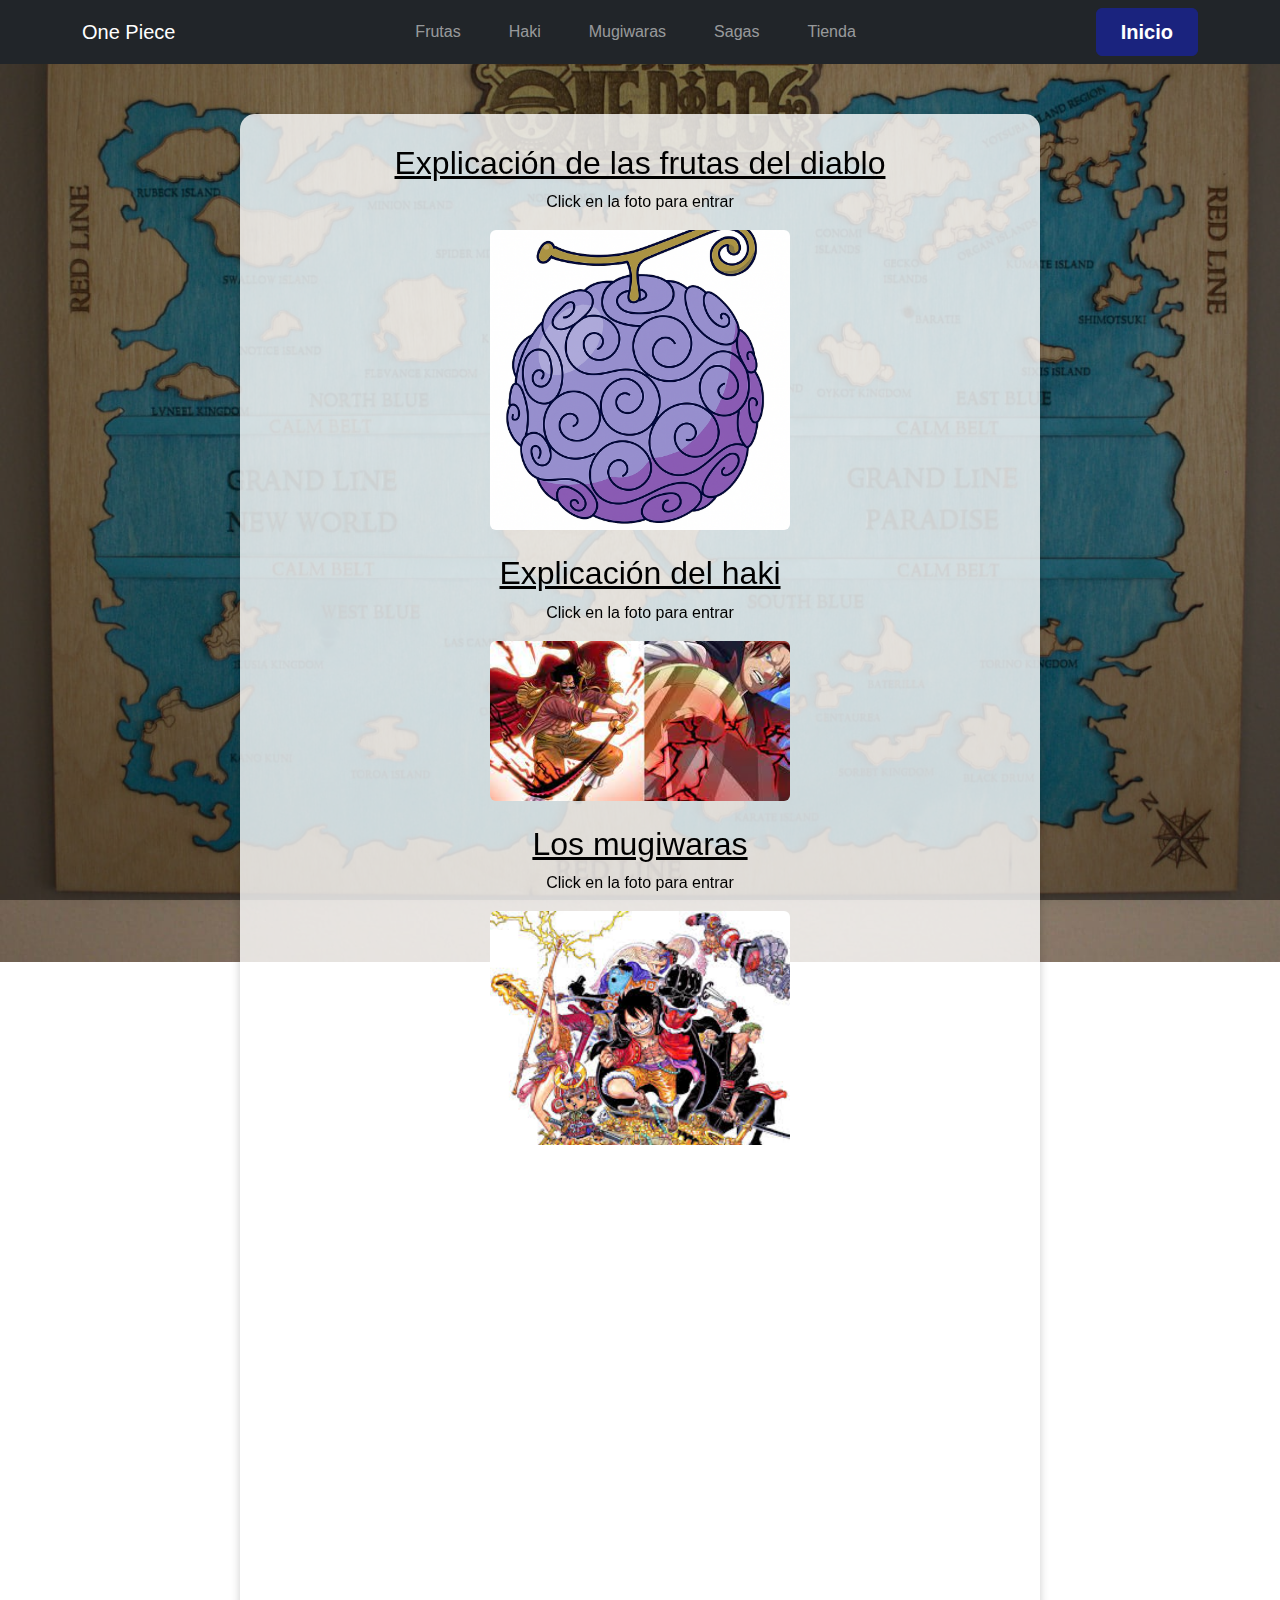
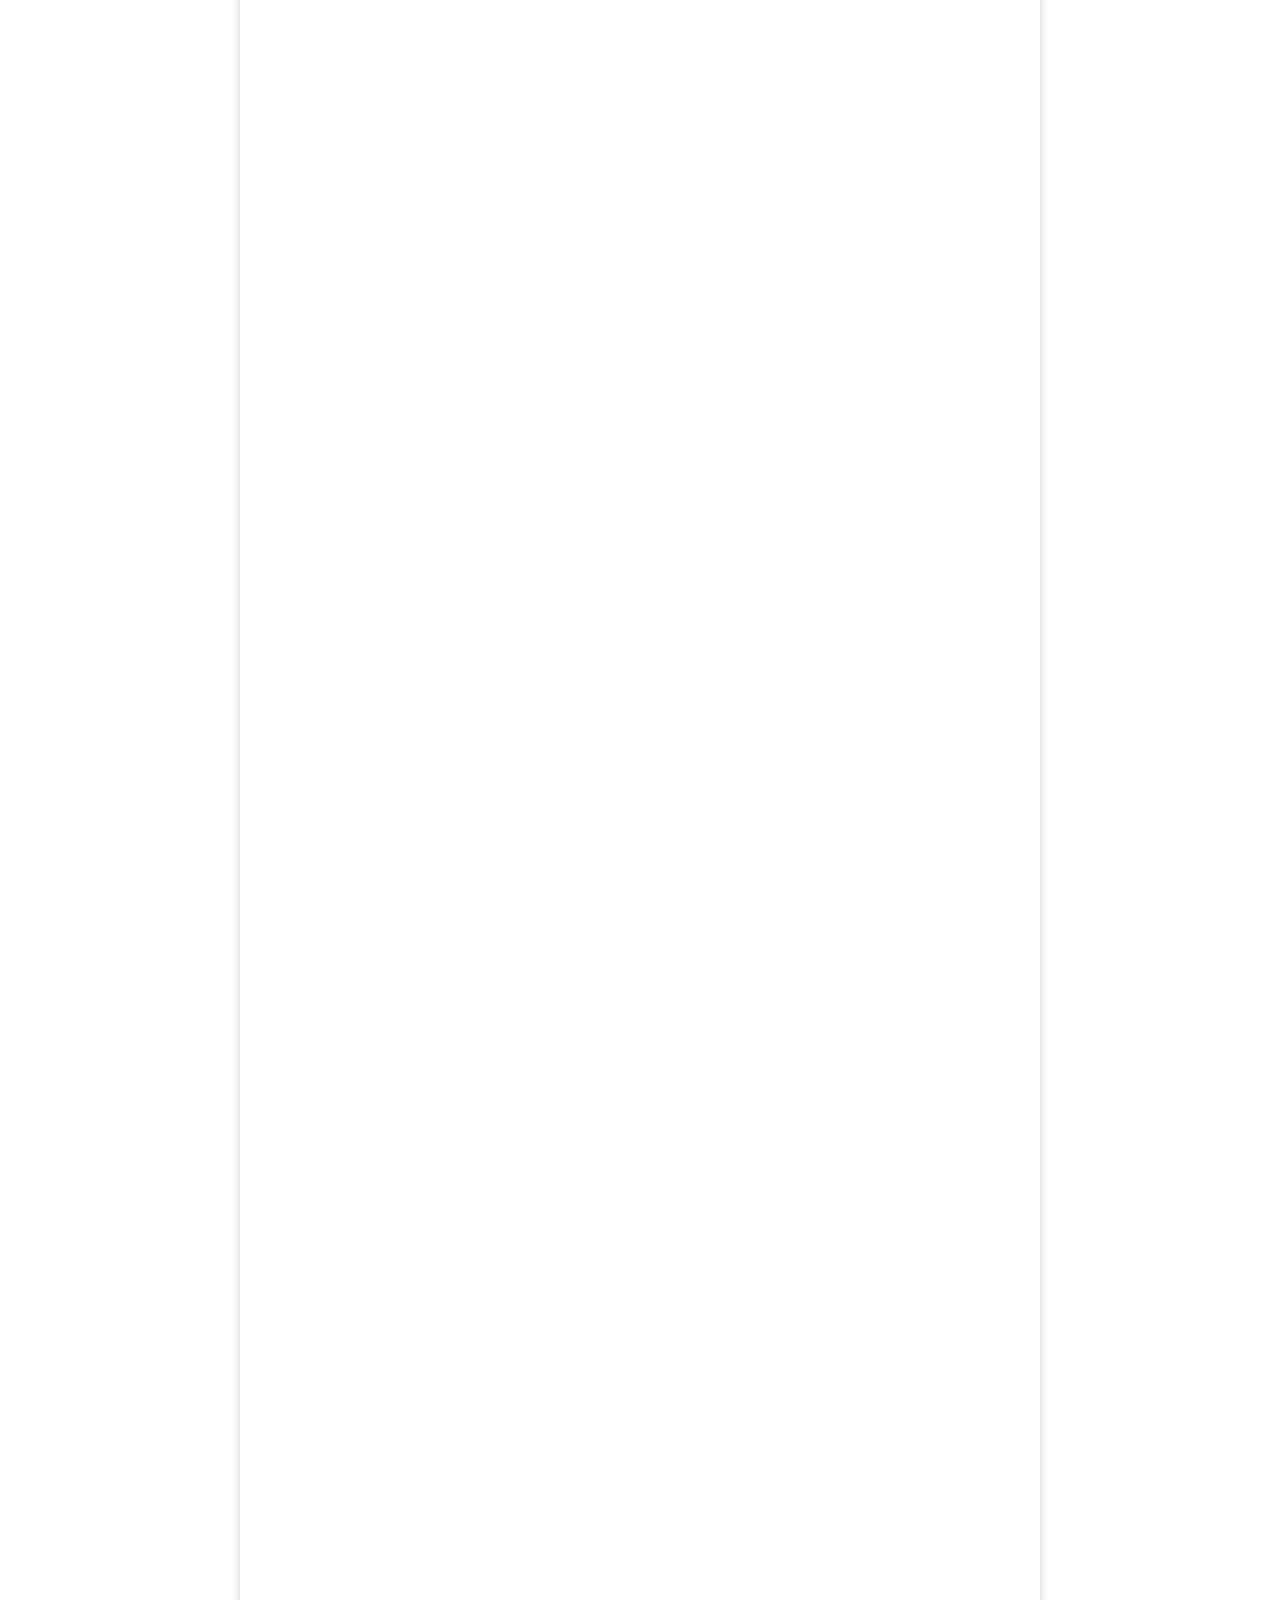
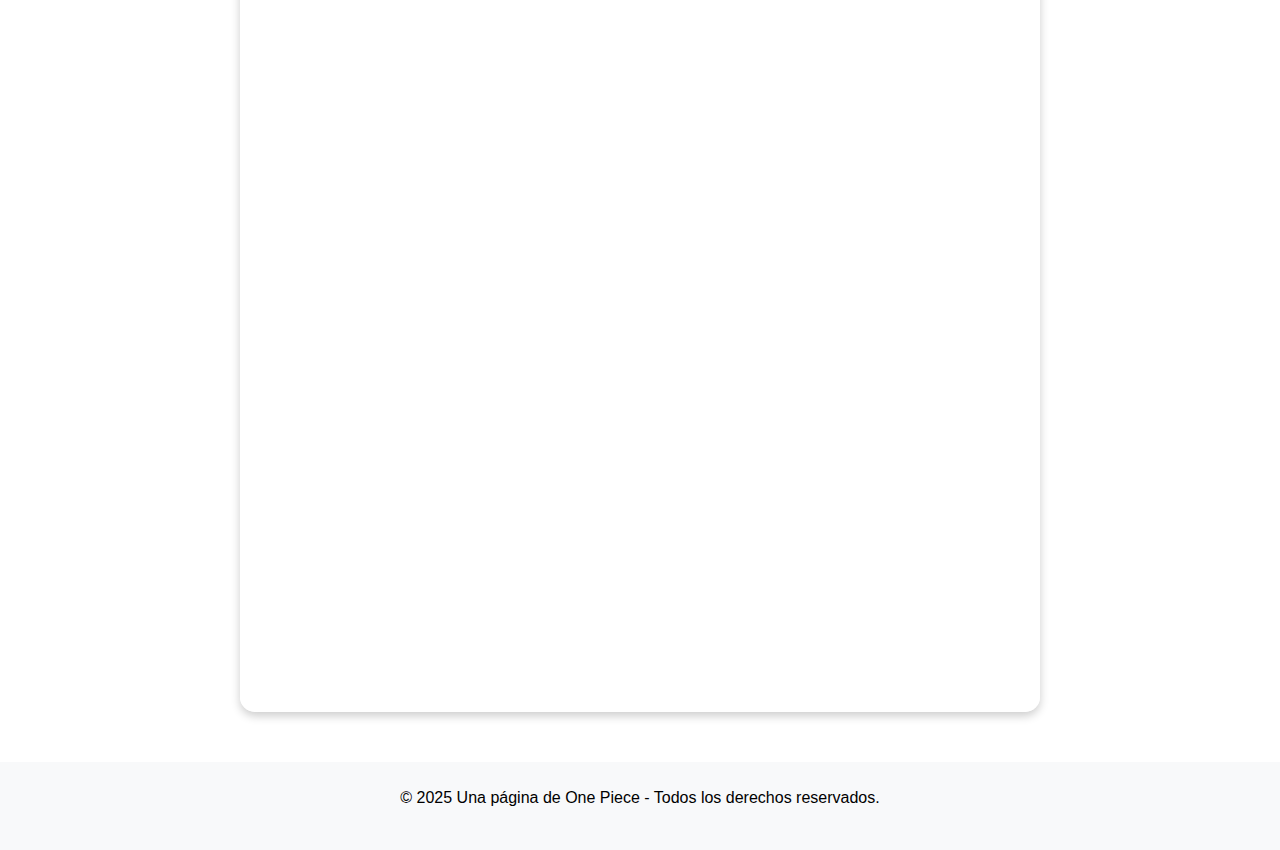
<file: index.html>
<!DOCTYPE html>
<html lang="es">
<head>
  <meta charset="UTF-8" />
  <meta name="viewport" content="width=device-width, initial-scale=1.0"/>
  <title>Una página de One Piece</title>
  <link rel="shortcut icon" href="imagenes/html.PNG" type="image/x-icon" />
  <link rel="stylesheet" href="https://cdn.jsdelivr.net/npm/bootstrap@5.3.3/dist/css/bootstrap.min.css"/>
  <link rel="stylesheet" href="css/estilos.css" />
</head>

<body>
  <script>
    alert("¡Bienvenido a Una página de One Piece!");
  </script>

<nav class="navbar navbar-expand-lg navbar-dark bg-dark sticky-top">
  <div class="container">
    <a class="navbar-brand" href="index.html">One Piece</a>
    <button class="navbar-toggler" type="button" data-bs-toggle="collapse" data-bs-target="#navbarNav" 
      aria-controls="navbarNav" aria-expanded="false" aria-label="Toggle navigation">
      <span class="navbar-toggler-icon"></span>
    </button>
  
    <div class="collapse navbar-collapse justify-content-center" id="navbarNav">
      <ul class="navbar-nav">
        <li class="nav-item mx-2">
          <a class="nav-link btn btn-outline-light px-3" href="pages/frutas.html">Frutas</a>
        </li>
        <li class="nav-item mx-2">
          <a class="nav-link btn btn-outline-light px-3" href="pages/haki.html">Haki</a>
        </li>
        <li class="nav-item mx-2">
          <a class="nav-link btn btn-outline-light px-3" href="pages/mugiwaras.html">Mugiwaras</a>
        </li>
        <li class="nav-item mx-2">
          <a class="nav-link btn btn-outline-light px-3" href="pages/piratas.html">Sagas</a>
        </li>
        <li class="nav-item mx-2">
          <a class="nav-link btn btn-outline-light px-3" href="pages/productos.html">Tienda</a>
        </li>
      </ul>
    </div>

    <a href="index.html" class="btn btn-primary px-4 py-2 fs-5 fw-bold ms-lg-3">Inicio</a>
  </div>
</nav>


  </header>

  <main class="container">
    <div class="contenedor">
      <section class="text-center mb-4 aparecer">
        <h2>Explicación de las frutas del diablo</h2>
        <p>Click en la foto para entrar</p>
        <a href="pages/frutas.html">
          <img src="imagenes/ChatGPT Image 23 jul 2025, 14_36_05.png" alt="Fruta Gomu Gomu" class="img-fluid rounded" width="300" />
        </a>
      </section>

      <section class="text-center mb-4 aparecer">
        <h2>Explicación del haki</h2>
        <p>Click en la foto para entrar</p>
        <a href="pages/haki.html">
          <img src="imagenes/haki.jpeg" alt="Haki" class="img-fluid rounded" width="300" />
        </a>
      </section>

      <section class="text-center mb-4 aparecer">
        <h2>Los mugiwaras</h2>
        <p>Click en la foto para entrar</p>
        <a href="pages/mugiwaras.html">
          <img src="imagenes/mugiwaras.jpeg" alt="Mugiwaras" class="img-fluid rounded" width="300" />
        </a>
      </section>

      <section class="text-center mb-4 aparecer">
        <h2>Explicación sagas</h2>
        <p>Click en la foto para entrar</p>
        <a href="pages/piratas.html">
          <img src="imagenes/3d2y.webp" alt="Sagas pre time skip" class="img-fluid rounded" width="300" />
        </a>
      </section>

      <section class="mb-4 aparecer">
        <h2>Explicación del anime de One Piece</h2>
        <p>One Piece es un anime de aventuras y fantasía creado por Eiichiro Oda, que sigue la historia de Monkey D. Luffy, un joven pirata con el sueño de convertirse en el Rey de los Piratas, no por ambición o poder, sino para ser el hombre más libre del mundo. Su viaje lo lleva a recorrer un mundo vasto y peligroso, lleno de islas únicas, razas fantásticas, enemigos poderosos y una historia prohibida: el Siglo Vacío, un periodo borrado por el Gobierno Mundial, que esconde la verdadera historia del mundo.

Luffy comió una Fruta del Diablo, que le dio poderes de goma, aunque más tarde se revela que en realidad posee la mítica Hito Hito no Mi: Modelo Nika, ligada a una figura legendaria conocida como el Dios del Sol, símbolo de la libertad y la rebelión. Sin buscarlo, Luffy se convierte en un liberador de pueblos, un enemigo natural del sistema y una chispa de esperanza. A través de su viaje, el anime explora temas como la opresión, la justicia, la historia silenciada y la importancia de seguir los propios sueños. One Piece es, ante todo, una historia sobre romper cadenas y cambiar el mundo a través de la voluntad y la risa.</p>
      </section>

      <section class="mb-5 aparecer">
        <h2>¿Por qué es tan reconocida esta serie?</h2>
        <p>Una de las principales razones es su historia continua y bien planificada. A diferencia de muchas series largas, One Piece no repite fórmulas ni se estanca: cada arco aporta algo nuevo al mundo o a la trama principal. Muchos detalles importantes se plantan cientos de capítulos antes de ser revelados, lo que demuestra un diseño narrativo excepcional. Además, el equilibrio entre acción, comedia, emoción y crítica social es único. La serie no teme tocar temas como la esclavitud, el racismo, la corrupción del poder y la manipulación de la historia, pero siempre mantiene un espíritu esperanzador y valiente.
        También es reconocida por la fuerza de sus personajes: cada miembro de la tripulación de Luffy tiene un sueño fuerte, una historia conmovedora y un motivo claro para seguir adelante. Incluso personajes secundarios tienen arcos emocionales memorables. Y todo esto está acompañado por una animación cada vez más impresionante (sobre todo desde el arco de Wano), una banda sonora poderosa y momentos icónicos que han quedado en la historia del anime. </p>
      </section>

      <section class="text-center mb-5 aparecer">
        <h2>Productos que necesitas</h2>
        <p>Click en la imagen para ver productos</p>
        <a href="pages/productos.html">
          <img src="imagenes/pro.PNG" alt="Productos One Piece" class="img-fluid rounded" width="300" />
        </a>
      </section>

      <section class="mb-5 aparecer">
        <h2>Formulario de opinión</h2>
        <iframe src="https://docs.google.com/forms/d/e/1FAIpQLSdtMqXYG2ZSIe0GM47o4MIbL78V841ZfqsQCuZk1vxVKyk70Q/viewform?embedded=true" width="100%" height="1000" frameborder="0" marginheight="0" marginwidth="0">Cargando…</iframe>
      </section>

      <section class="text-center aparecer">
        <p>Instagram:</p>
        <a href="https://www.instagram.com/lucho_lari" target="_blank">
          <img src="imagenes/Instagram_logo_2022.svg.png" alt="Instagram de lucho_lari" width="100" />
        </a>
      </section>
    </div>
  </main>

  <footer class="text-center bg-light p-4">
    <p>&copy; 2025 Una página de One Piece - Todos los derechos reservados.</p>
  </footer>


   <script>
     const observer = new IntersectionObserver((entries) => {
        entries.forEach(entry => {
         if (entry.isIntersecting) {
          entry.target.classList.add('visible');
         } else {
           entry.target.classList.remove('visible');
         }
        });
      });

     document.querySelectorAll('.aparecer').forEach(element => {
       observer.observe(element);
      });
   </script>

   <script src="https://cdn.jsdelivr.net/npm/bootstrap@5.3.3/dist/js/bootstrap.bundle.min.js"></script>




</body>
</html>
</file>
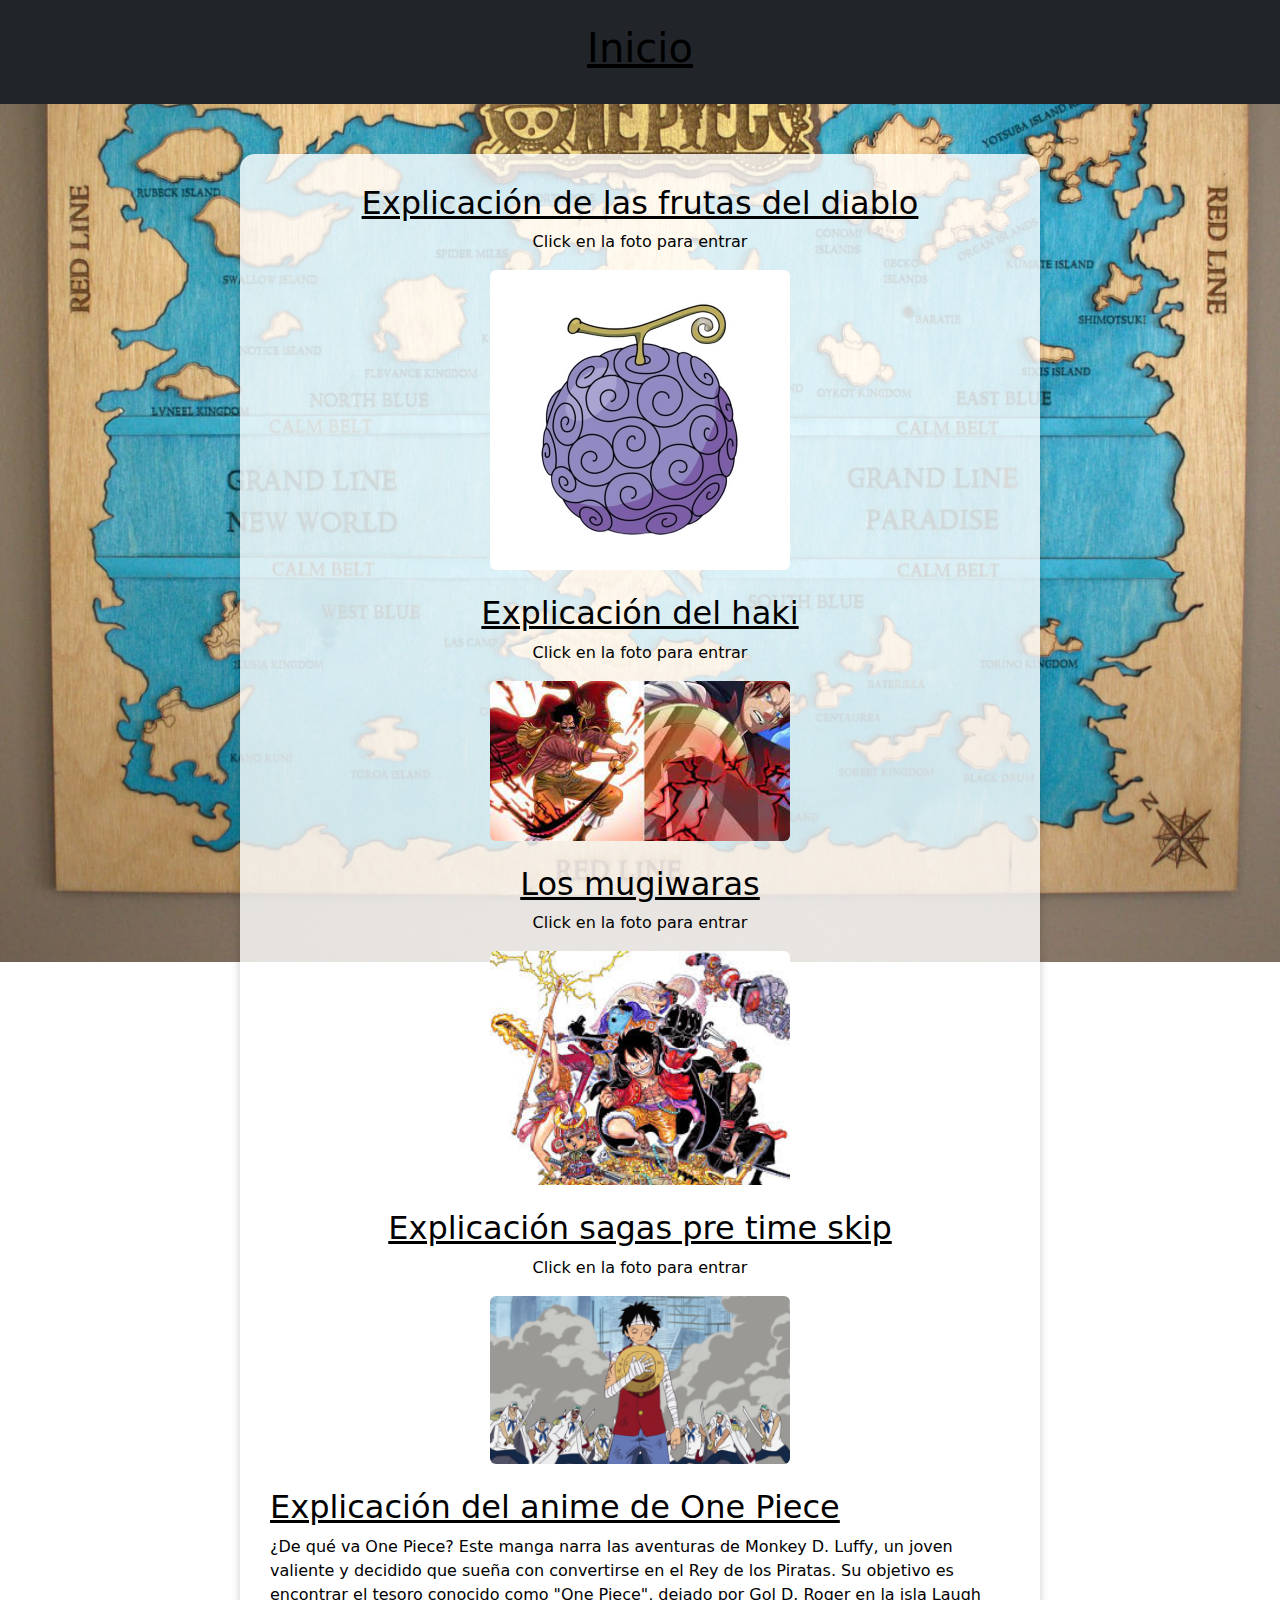
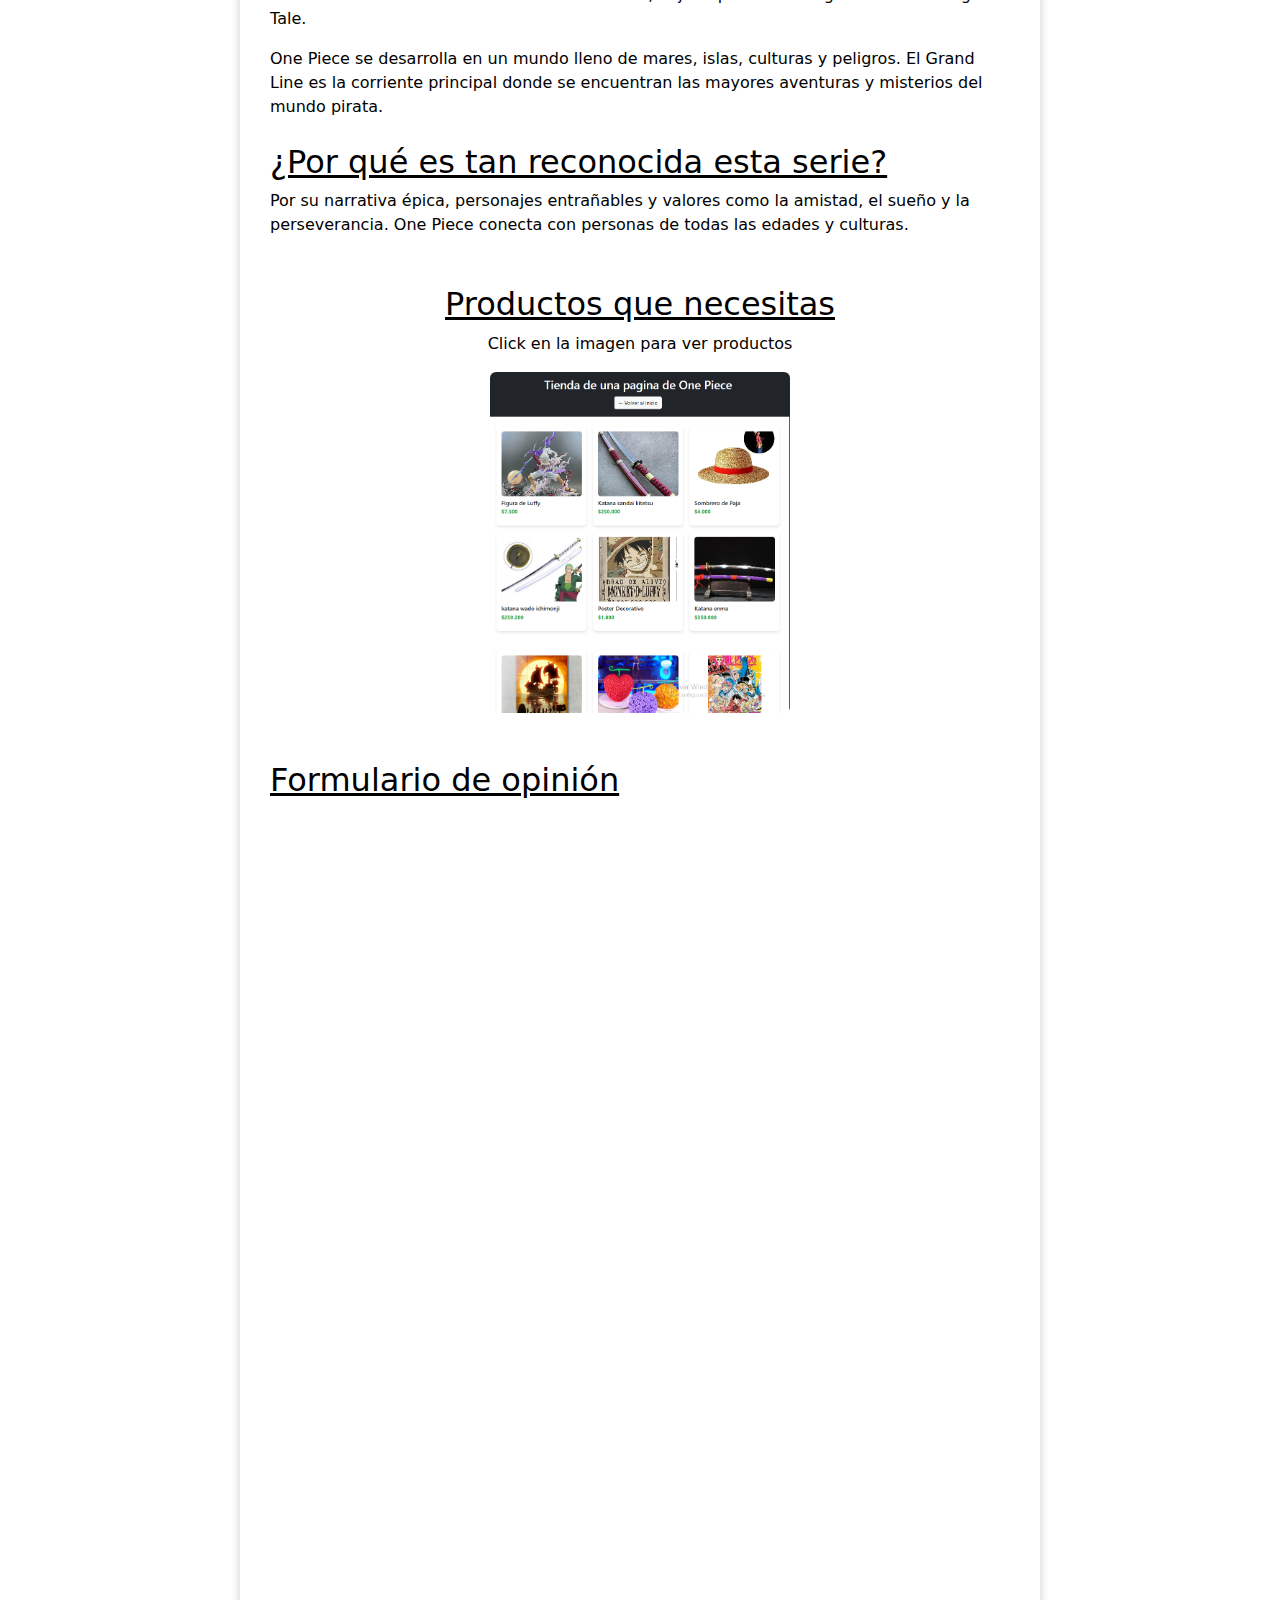
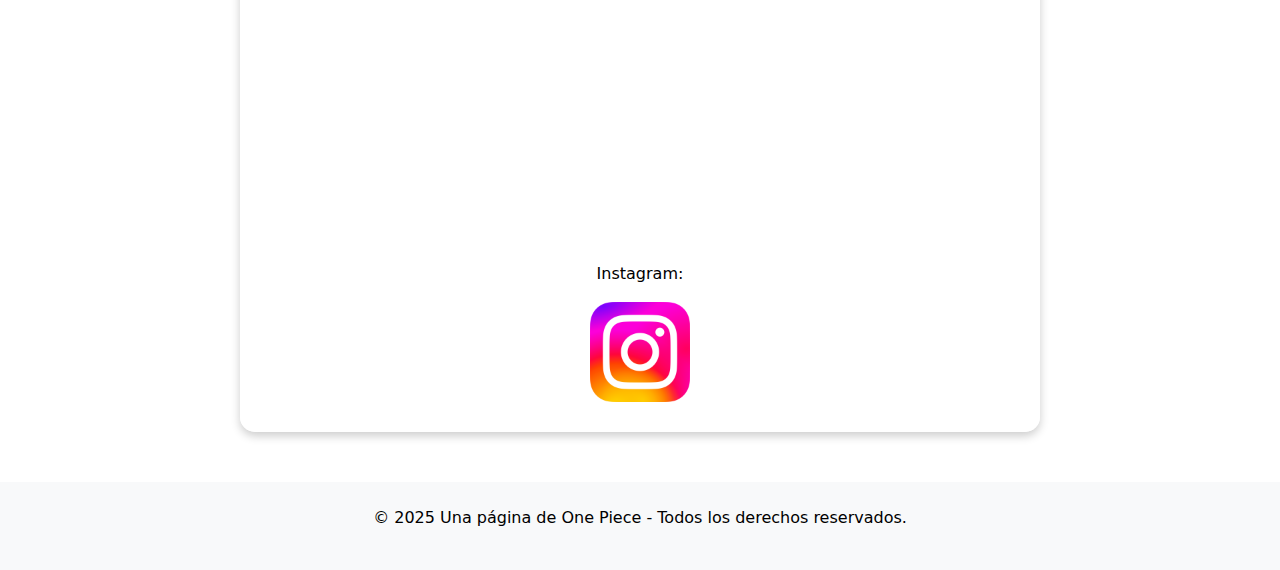
<file: html/index.html>
<!DOCTYPE html>
<html lang="es">
<head>
  <meta charset="UTF-8">
  <meta name="viewport" content="width=device-width, initial-scale=1.0">
  <title>Una página de One Piece</title>
  <link rel="shortcut icon" href="html.PNG" type="image/x-icon">
  <link rel="stylesheet" href="https://cdn.jsdelivr.net/npm/bootstrap@5.3.3/dist/css/bootstrap.min.css">
  <link rel="stylesheet" href="estilos.css">
 
  
</head>
<body>
  <header class="text-center p-4 bg-dark text-white">
    <h1>Inicio</h1>
  </header>

  <main class="container">
    <div class="contenedor">
      <section class="text-center mb-4">
        <h2>Explicación de las frutas del diablo</h2>
        <p>Click en la foto para entrar</p>
        <a href="frutas.html">
          <img src="imagenes/Fruta_Gomu_Gomu.jpg" alt="Fruta Gomu Gomu" class="img-fluid rounded" width="300">
        </a>
      </section>

      <section class="text-center mb-4">
        <h2>Explicación del haki</h2>
        <p>Click en la foto para entrar</p>
        <a href="haki.html">
          <img src="imagenes/haki.jpeg" alt="Haki" class="img-fluid rounded" width="300">
        </a>
      </section>

      <section class="text-center mb-4">
        <h2>Los mugiwaras</h2>
        <p>Click en la foto para entrar</p>
        <a href="mugiwaras.html">
          <img src="imagenes/mugiwaras.jpeg" alt="Mugiwaras" class="img-fluid rounded" width="300">
        </a>
      </section>

      <section class="text-center mb-4">
        <h2>Explicación sagas pre time skip</h2>
        <p>Click en la foto para entrar</p>
        <a href="Piratas.html">
          <img src="imagenes/3d2y.webp" alt="Sagas pre time skip" class="img-fluid rounded" width="300">
        </a>
      </section>

      <section class="mb-4">
        <h2>Explicación del anime de One Piece</h2>
        <p>¿De qué va One Piece? Este manga narra las aventuras de Monkey D. Luffy, un joven valiente y decidido que sueña con convertirse en el Rey de los Piratas. Su objetivo es encontrar el tesoro conocido como "One Piece", dejado por Gol D. Roger en la isla Laugh Tale.</p>
        <p>One Piece se desarrolla en un mundo lleno de mares, islas, culturas y peligros. El Grand Line es la corriente principal donde se encuentran las mayores aventuras y misterios del mundo pirata.</p>
      </section>

      <section class="mb-5">
        <h2>¿Por qué es tan reconocida esta serie?</h2>
        <p>Por su narrativa épica, personajes entrañables y valores como la amistad, el sueño y la perseverancia. One Piece conecta con personas de todas las edades y culturas.</p>
      </section>

      <section class="text-center mb-5">
        <h2>Productos que necesitas</h2>
        <p>Click en la imagen para ver productos</p>
        <a href="productos.html">
          <img src="imagenes/pro.PNG" alt="Productos One Piece" class="img-fluid rounded" width="300">
        </a>
      </section>

      <section class="mb-5">
        <h2>Formulario de opinión</h2>
        <iframe src="https://docs.google.com/forms/d/e/1FAIpQLSdtMqXYG2ZSIe0GM47o4MIbL78V841ZfqsQCuZk1vxVKyk70Q/viewform?embedded=true" width="100%" height="1000" frameborder="0" marginheight="0" marginwidth="0">Cargando…</iframe>
      </section>

      <section class="text-center">
        <p>Instagram:</p>
        <a href="https://www.instagram.com/lucho_lari" target="_blank">
          <img src="imagenes/Instagram_logo_2022.svg.png" alt="Instagram de lucho_lari" width="100">
        </a>
      </section>
    </div>
  </main>

  <footer class="text-center bg-light p-4">
    <p>&copy; 2025 Una página de One Piece - Todos los derechos reservados.</p>
  </footer>
</body>
</html>
</file>
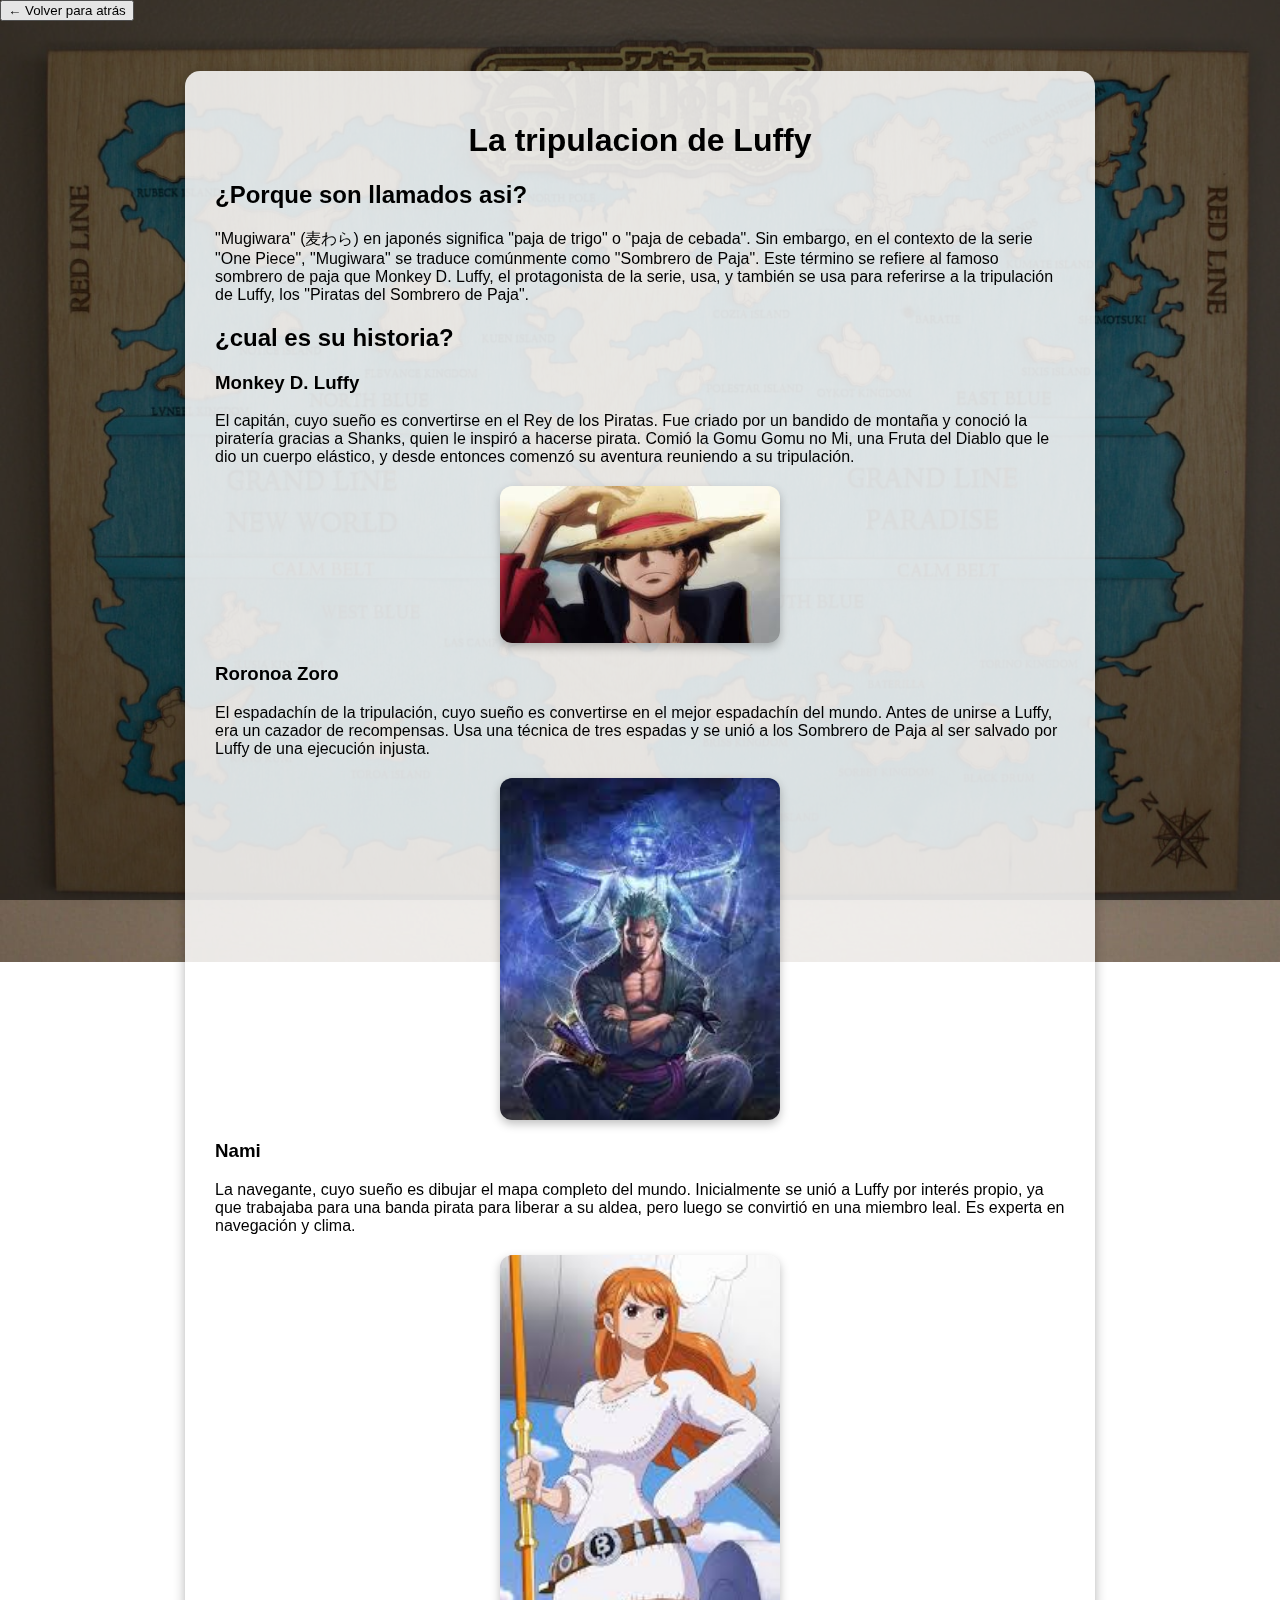
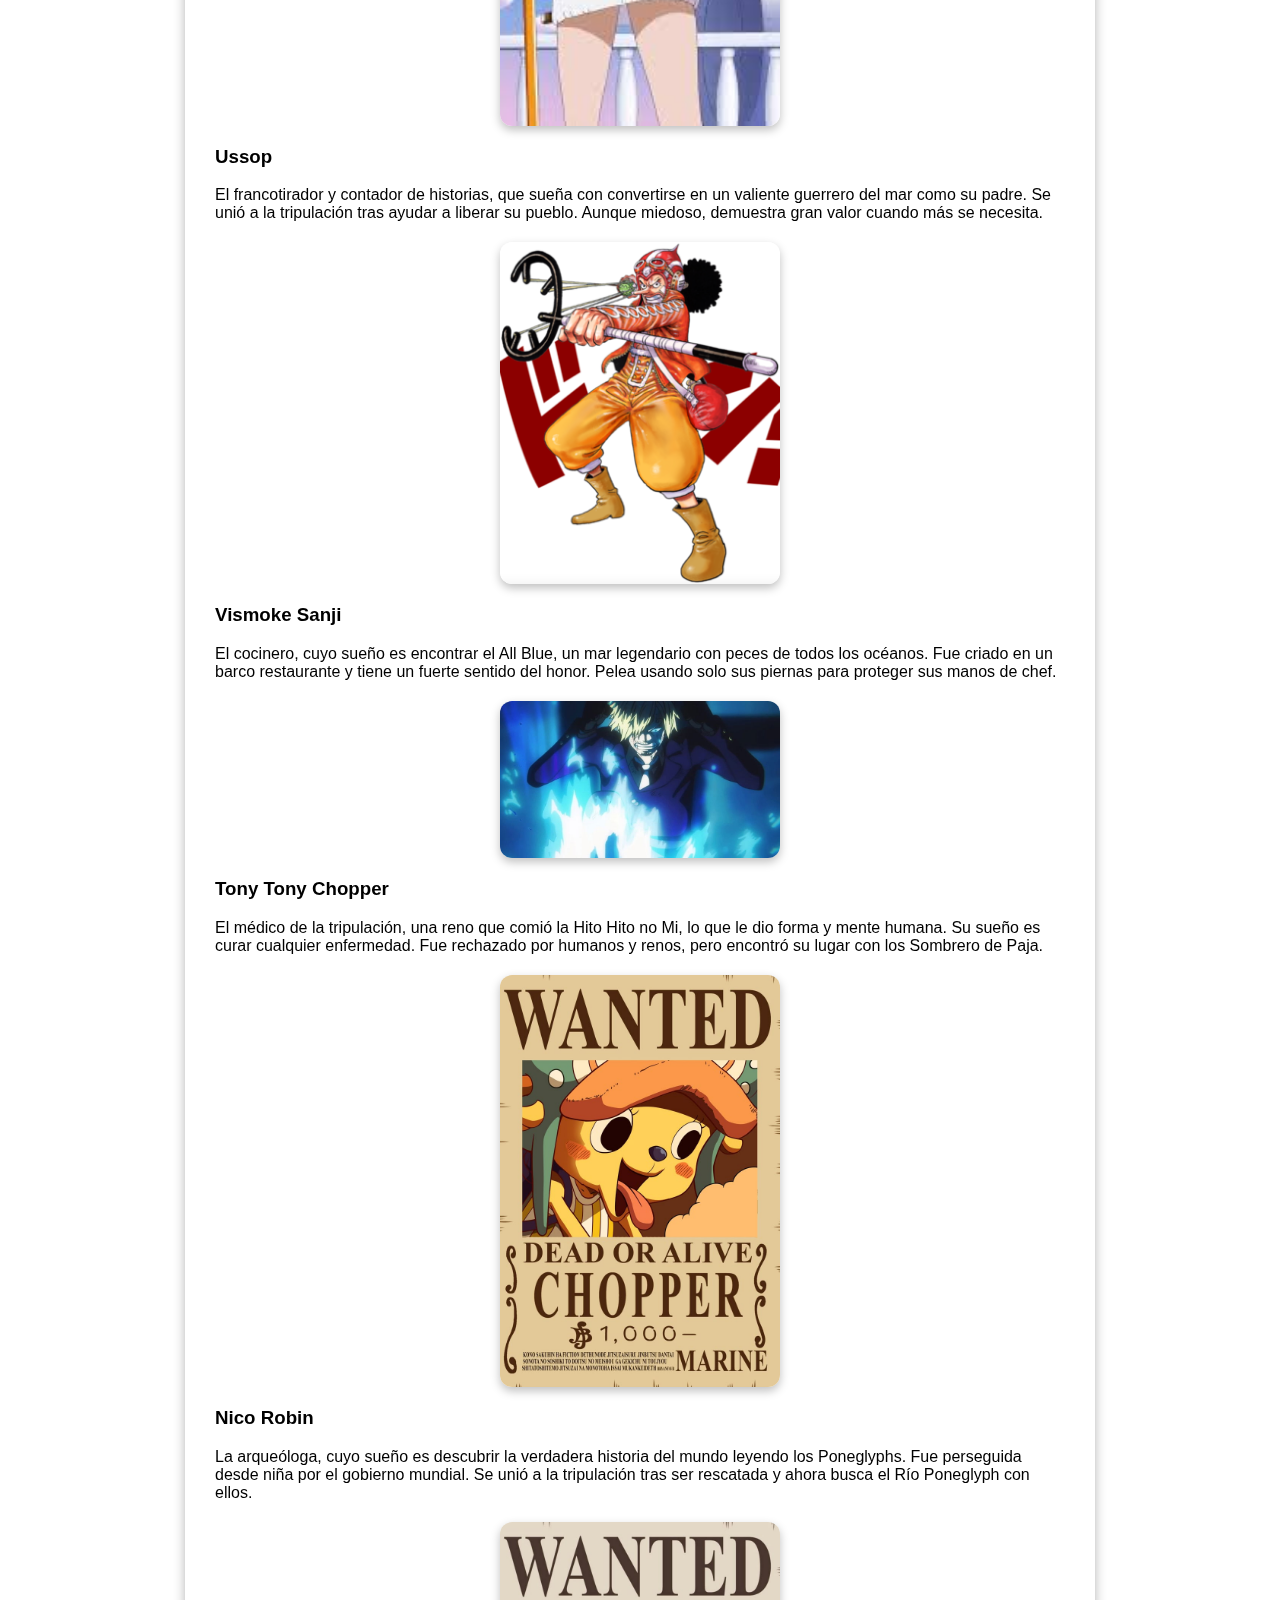
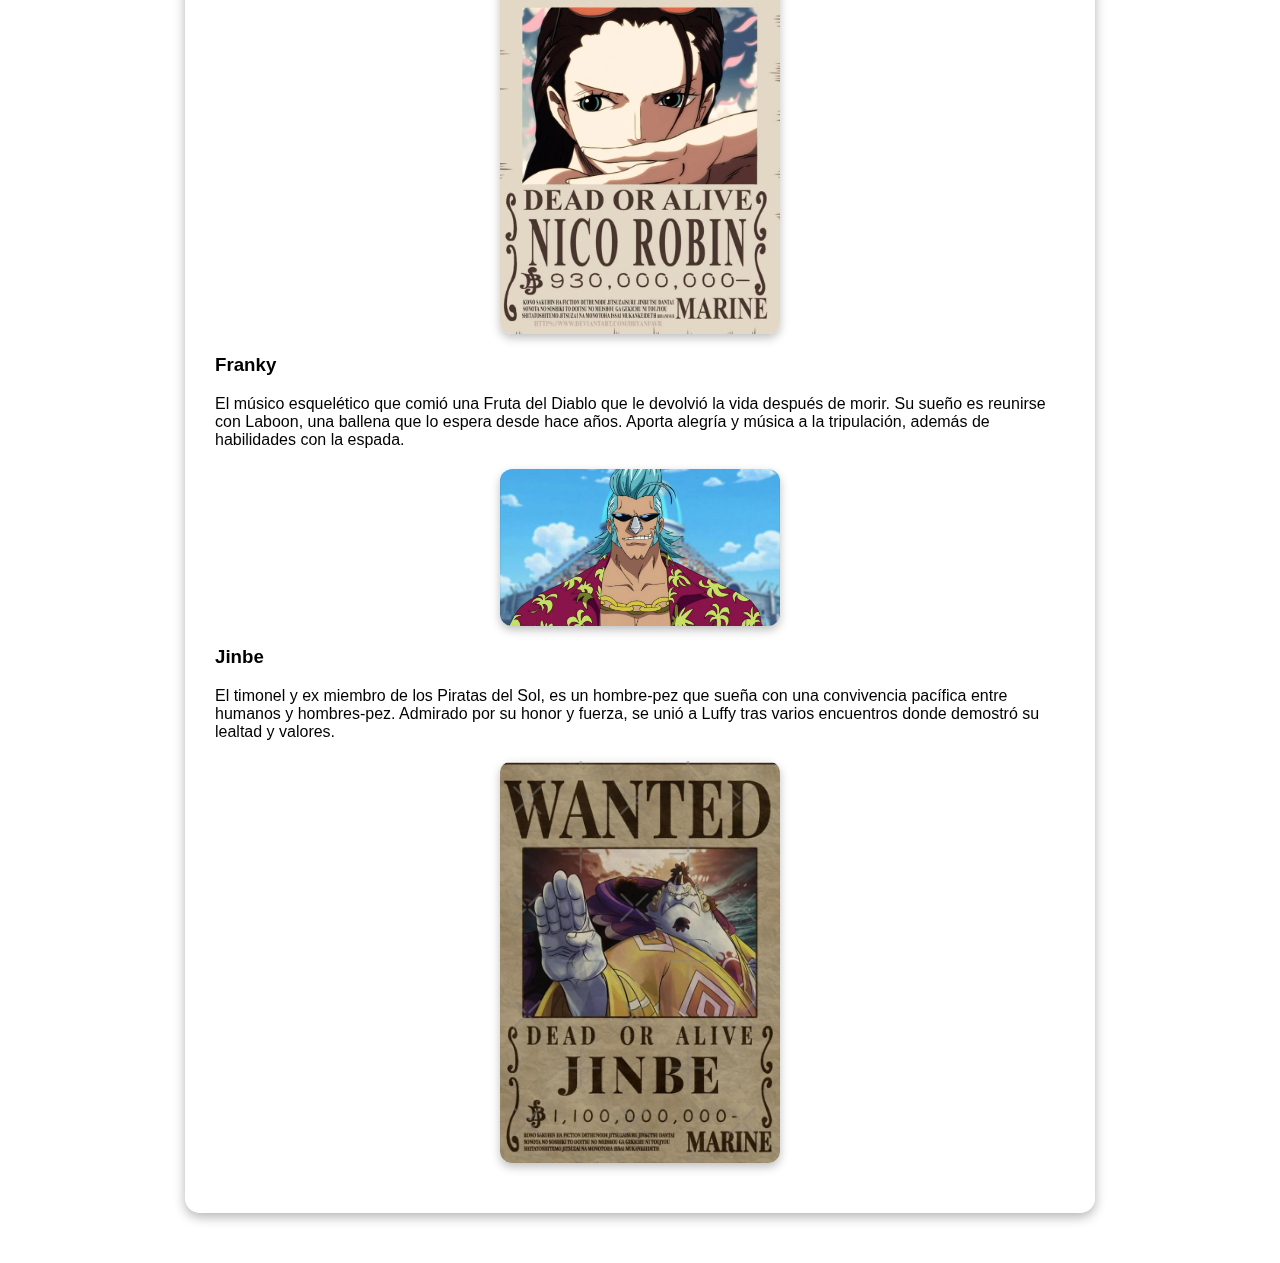
<file: mugiwaras.html>
<!DOCTYPE html>
<html lang="en">
    
<head>
    <link rel="stylesheet" href="">
    
    <title>haki</title>
    <link rel="stylesheet" href="css/mugiwaras.css">
</head>
   <a href="index.html">
    <button>← Volver para atrás</button>
   </a>

 <body>
   <div class="contenedor">
     <h1>La tripulacion de Luffy</h1>
     <h2>¿Porque son llamados asi?</h2>
     <p>"Mugiwara" (麦わら) en japonés significa "paja de trigo" o "paja de cebada". Sin embargo, en el contexto de la serie "One Piece", "Mugiwara" se traduce comúnmente como "Sombrero de Paja". Este término se refiere al famoso sombrero de paja que Monkey D. Luffy, el protagonista de la serie, usa, y también se usa para referirse a la tripulación de Luffy, los "Piratas del Sombrero de Paja".  
    </p>
    <h2>¿cual es su historia?</h2>
    <h3>Monkey D. Luffy</h3>
    <p>El capitán, cuyo sueño es convertirse en el Rey de los Piratas. Fue criado por un bandido de montaña y conoció la piratería gracias a Shanks, quien le inspiró a hacerse pirata. Comió la Gomu Gomu no Mi, una Fruta del Diablo que le dio un cuerpo elástico, y desde entonces comenzó su aventura reuniendo a su tripulación. </p>
    <img src="imagenes/luffy.jpeg" alt="Luffy" width="300">

    <h3>Roronoa Zoro</h3>
    <p>El espadachín de la tripulación, cuyo sueño es convertirse en el mejor espadachín del mundo. Antes de unirse a Luffy, era un cazador de recompensas. Usa una técnica de tres espadas y se unió a los Sombrero de Paja al ser salvado por Luffy de una ejecución injusta.</p>
    <img src="imagenes/zoro.jpeg" alt="Fruta Gomu Gomu" width="300">

    <h3>Nami</h3>
    <p>La navegante, cuyo sueño es dibujar el mapa completo del mundo. Inicialmente se unió a Luffy por interés propio, ya que trabajaba para una banda pirata para liberar a su aldea, pero luego se convirtió en una miembro leal. Es experta en navegación y clima.</p>
    <img src="imagenes/nami.jpeg" alt="Fruta Gomu Gomu" width="300">

    <h3>Ussop</h3>
    <p>El francotirador y contador de historias, que sueña con convertirse en un valiente guerrero del mar como su padre. Se unió a la tripulación tras ayudar a liberar su pueblo. Aunque miedoso, demuestra gran valor cuando más se necesita.</p>
    <img src="imagenes/Usopp.png" alt="Fruta Gomu Gomu" width="300">

    <h3>Vismoke Sanji</h3>
    <p>El cocinero, cuyo sueño es encontrar el All Blue, un mar legendario con peces de todos los océanos. Fue criado en un barco restaurante y tiene un fuerte sentido del honor. Pelea usando solo sus piernas para proteger sus manos de chef.</p>
    <img src="imagenes/sanji-ifrit-jambe.jpg" alt="Fruta Gomu Gomu" width="300">

    <h3>Tony Tony Chopper</h3>
    <p>El médico de la tripulación, una reno que comió la Hito Hito no Mi, lo que le dio forma y mente humana. Su sueño es curar cualquier enfermedad. Fue rechazado por humanos y renos, pero encontró su lugar con los Sombrero de Paja.</p>
    <img src="imagenes/bf2cf9baae7404230505757df738d826.jpg" alt="Fruta Gomu Gomu" width="300">

    <h3>Nico Robin</h3>
    <p>La arqueóloga, cuyo sueño es descubrir la verdadera historia del mundo leyendo los Poneglyphs. Fue perseguida desde niña por el gobierno mundial. Se unió a la tripulación tras ser rescatada y ahora busca el Río Poneglyph con ellos.</p>
    <img src="imagenes/robin.jpg" alt="Fruta Gomu Gomu" width="300">

    <h3>Franky</h3>
    <p>El músico esquelético que comió una Fruta del Diablo que le devolvió la vida después de morir. Su sueño es reunirse con Laboon, una ballena que lo espera desde hace años. Aporta alegría y música a la tripulación, además de habilidades con la espada.</p>
    <img src="imagenes/franky.jpg" alt="Fruta Gomu Gomu" width="300">

    <h3>Jinbe</h3>
    <p>El timonel y ex miembro de los Piratas del Sol, es un hombre-pez que sueña con una convivencia pacífica entre humanos y hombres-pez. Admirado por su honor y fuerza, se unió a Luffy tras varios encuentros donde demostró su lealtad y valores.</p>
    <img src="imagenes/jinbei.webp" alt="Fruta Gomu Gomu" width="300">
    </div> 
   
 </body>
</html>
</file>
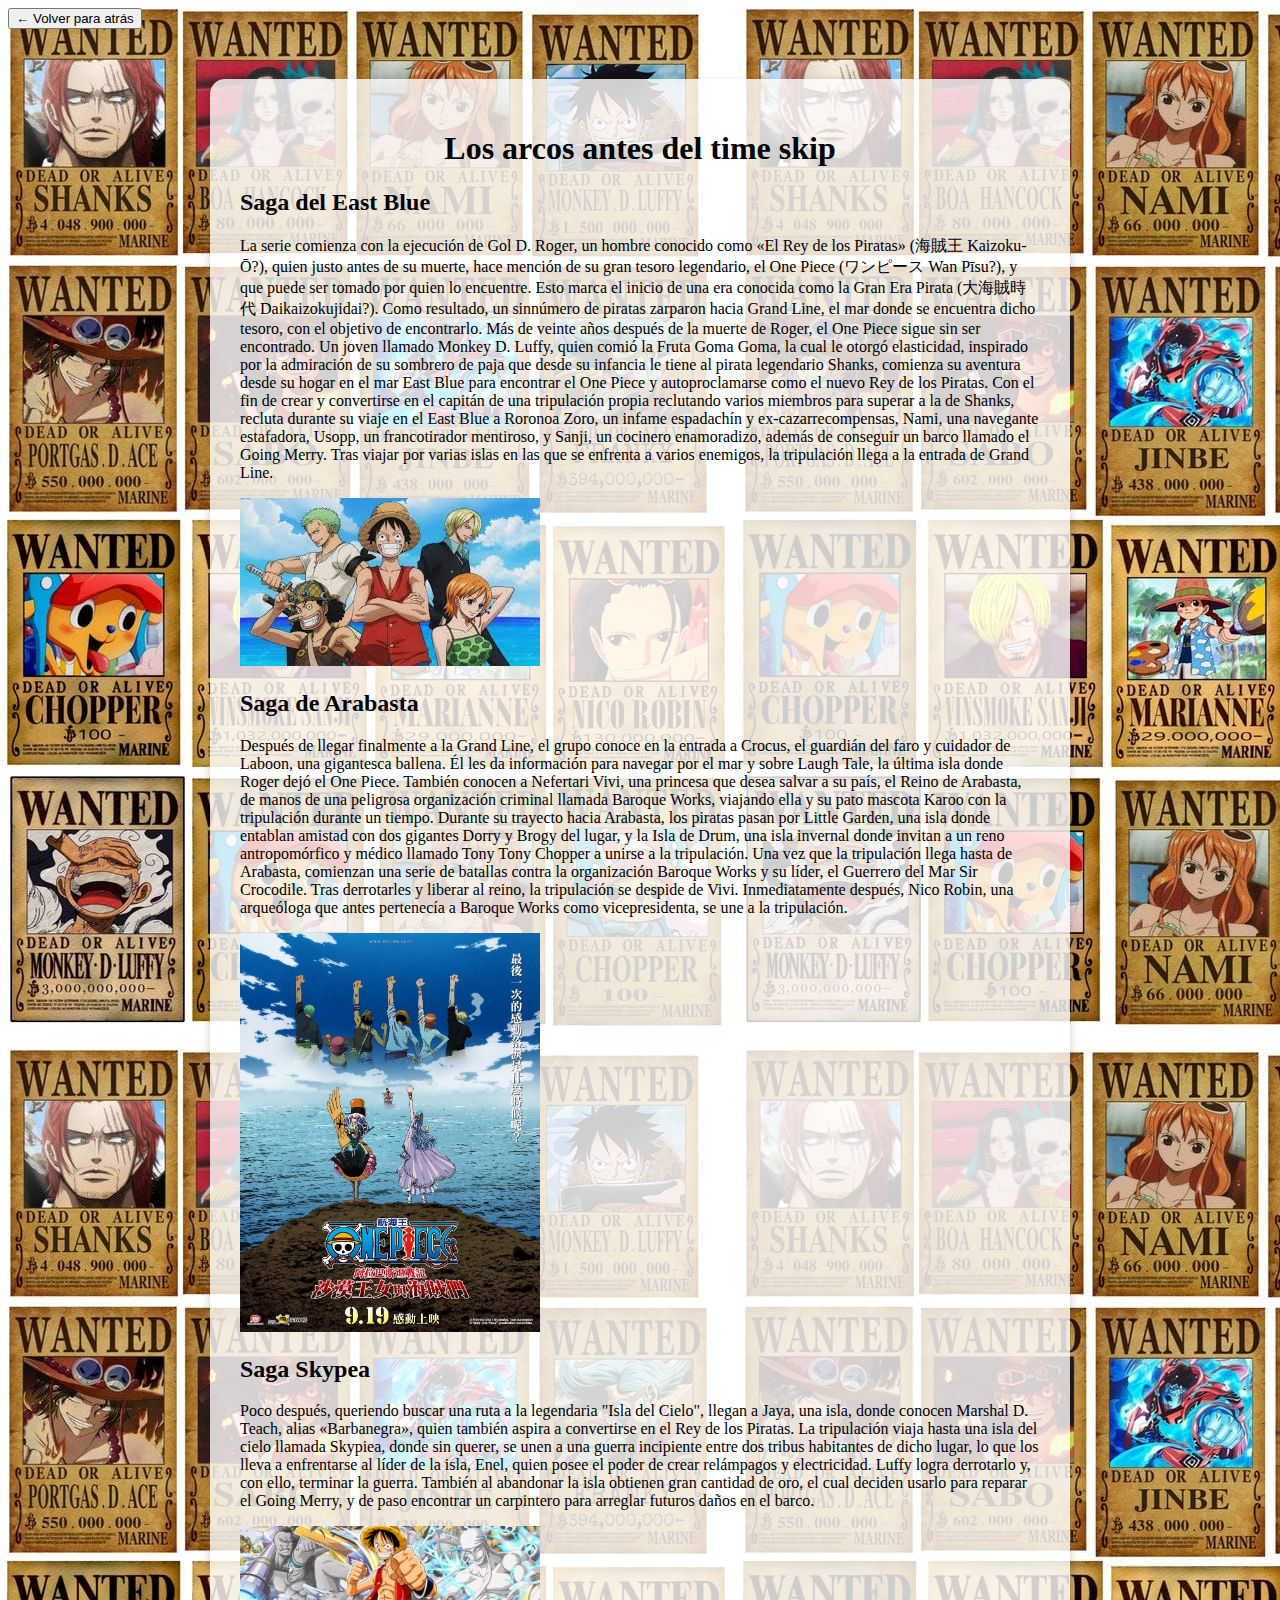
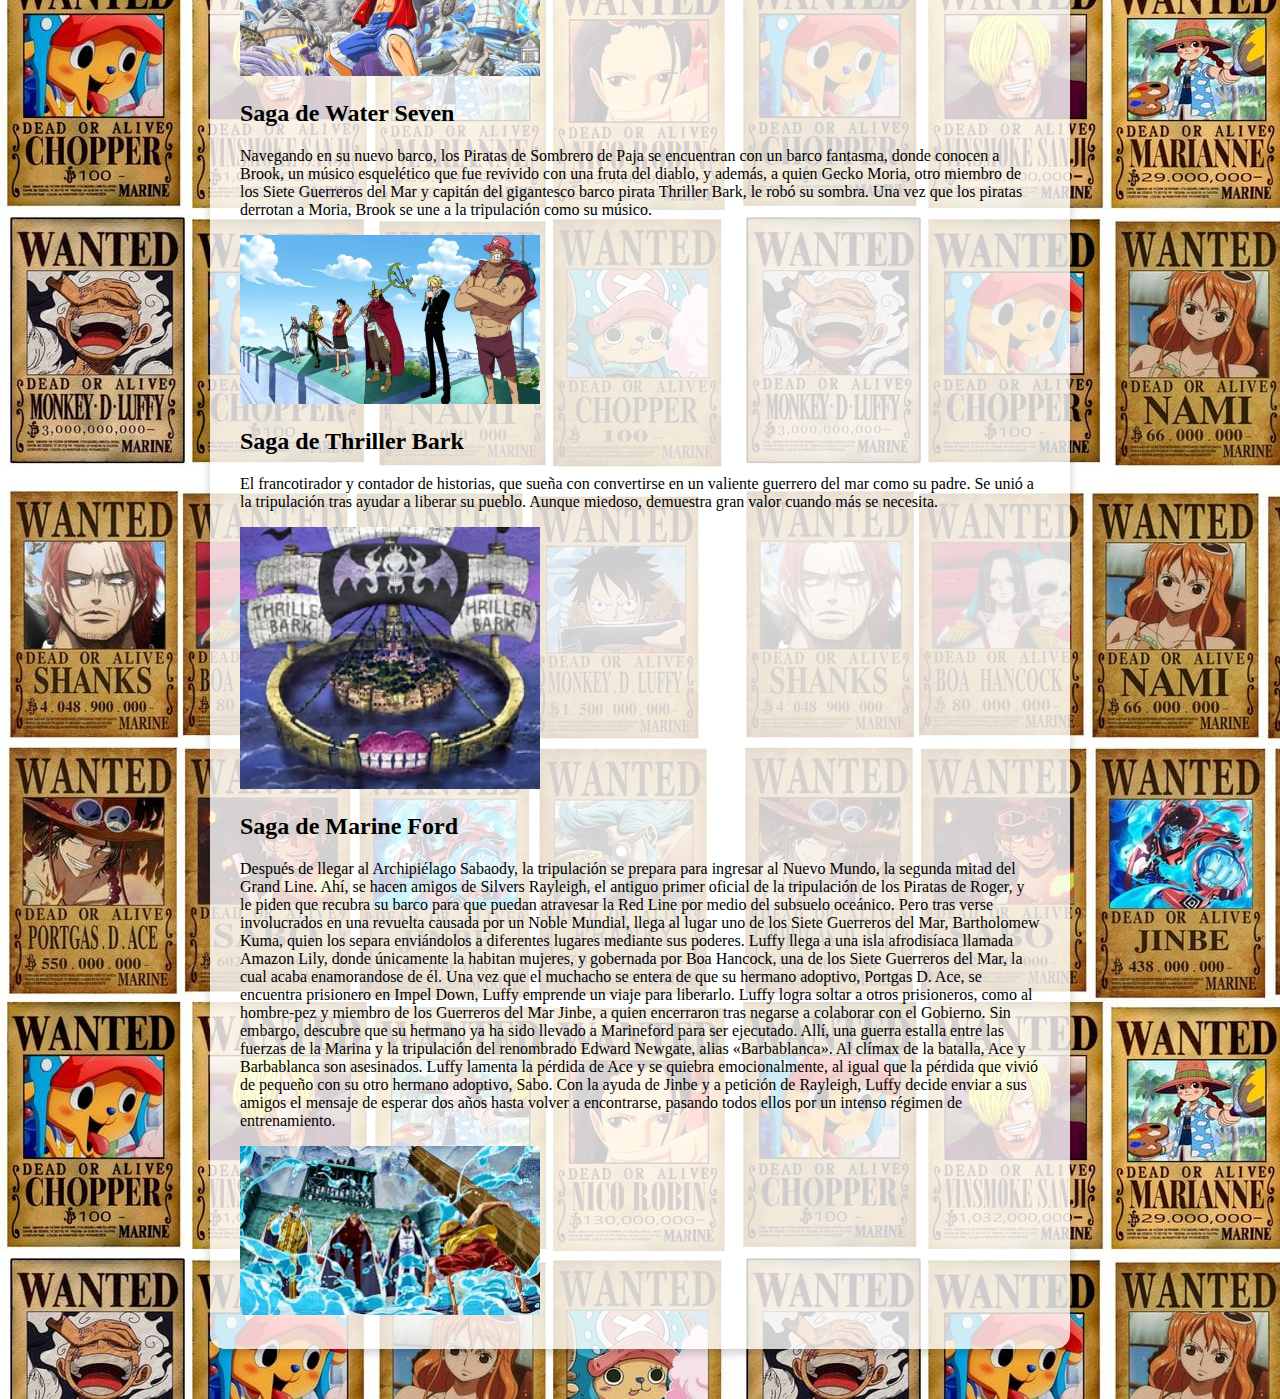
<file: Piratas.html>
<!DOCTYPE html>
<html lang="en">
    
<head>
    <link rel="stylesheet" href="piratas.css">
    
    <title>Pre time skip</title>
    <link rel="stylesheet" href="piratas.css">
</head>
   <a href="index.html">
    <button>← Volver para atrás</button>
   </a>

 <body>
   <div class="contenedor">
     <h1>Los arcos antes del time skip</h1>
     <h2>Saga del East Blue</h2>
     <p>La serie comienza con la ejecución de Gol D. Roger, un hombre conocido como «El Rey de los Piratas» (海賊王 Kaizoku-Ō?), quien justo antes de su muerte, hace mención de su gran tesoro legendario, el One Piece (ワンピース Wan Pīsu?), y que puede ser tomado por quien lo encuentre. Esto marca el inicio de una era conocida como la Gran Era Pirata (大海賊時代 Daikaizokujidai?). Como resultado, un sinnúmero de piratas zarparon hacia Grand Line, el mar donde se encuentra dicho tesoro, con el objetivo de encontrarlo. Más de veinte años después de la muerte de Roger, el One Piece sigue sin ser encontrado. Un joven llamado Monkey D. Luffy, quien comió la Fruta Goma Goma, la cual le otorgó elasticidad, inspirado por la admiración de su sombrero de paja que desde su infancia le tiene al pirata legendario Shanks, comienza su aventura desde su hogar en el mar East Blue para encontrar el One Piece y autoproclamarse como el nuevo Rey de los Piratas. Con el fin de crear y convertirse en el capitán de una tripulación propia reclutando varios miembros para superar a la de Shanks, recluta durante su viaje en el East Blue a Roronoa Zoro, un infame espadachín y ex-cazarrecompensas, Nami, una navegante estafadora, Usopp, un francotirador mentiroso, y Sanji, un cocinero enamoradizo, además de conseguir un barco llamado el Going Merry. Tras viajar por varias islas en las que se enfrenta a varios enemigos, la tripulación llega a la entrada de Grand Line.  
    </p>
    <img src="imagenes/east blue.jpeg" alt="Luffy" width="300">

    <h2>Saga de Arabasta</h2>
    <p>Después de llegar finalmente a la Grand Line, el grupo conoce en la entrada a Crocus, el guardián del faro y cuidador de Laboon, una gigantesca ballena. Él les da información para navegar por el mar y sobre Laugh Tale, la última isla donde Roger dejó el One Piece. También conocen a Nefertari Vivi, una princesa que desea salvar a su país, el Reino de Arabasta, de manos de una peligrosa organización criminal llamada Baroque Works, viajando ella y su pato mascota Karoo con la tripulación durante un tiempo. Durante su trayecto hacia Arabasta, los piratas pasan por Little Garden, una isla donde entablan amistad con dos gigantes Dorry y Brogy del lugar, y la Isla de Drum, una isla invernal donde invitan a un reno antropomórfico y médico llamado Tony Tony Chopper a unirse a la tripulación. Una vez que la tripulación llega hasta de Arabasta, comienzan una serie de batallas contra la organización Baroque Works y su líder, el Guerrero del Mar Sir Crocodile. Tras derrotarles y liberar al reino, la tripulación se despide de Vivi. Inmediatamente después, Nico Robin, una arqueóloga que antes pertenecía a Baroque Works como vicepresidenta, se une a la tripulación. </p>
    <img src="imagenes/arabasta.jpg" alt="Luffy" width="300">

    <h2>Saga Skypea</h2>
    <p>Poco después, queriendo buscar una ruta a la legendaria "Isla del Cielo", llegan a Jaya, una isla, donde conocen Marshal D. Teach, alias «Barbanegra», quien también aspira a convertirse en el Rey de los Piratas. La tripulación viaja hasta una isla del cielo llamada Skypiea, donde sin querer, se unen a una guerra incipiente entre dos tribus habitantes de dicho lugar, lo que los lleva a enfrentarse al líder de la isla, Enel, quien posee el poder de crear relámpagos y electricidad. Luffy logra derrotarlo y, con ello, terminar la guerra. También al abandonar la isla obtienen gran cantidad de oro, el cual deciden usarlo para reparar el Going Merry, y de paso encontrar un carpintero para arreglar futuros daños en el barco.</p>
    <img src="imagenes/one-piece-skypiea-arc.avif" alt="Fruta Gomu Gomu" width="300">

    <h2>Saga de Water Seven</h2>
    <p>Navegando en su nuevo barco, los Piratas de Sombrero de Paja se encuentran con un barco fantasma, donde conocen a Brook, un músico esquelético que fue revivido con una fruta del diablo, y además, a quien Gecko Moria, otro miembro de los Siete Guerreros del Mar y capitán del gigantesco barco pirata Thriller Bark, le robó su sombra. Una vez que los piratas derrotan a Moria, Brook se une a la tripulación como su músico.</p>
    <img src="imagenes/water.webp" alt="Fruta Gomu Gomu" width="300">

    <h2>Saga de Thriller Bark</h2>
    <p>El francotirador y contador de historias, que sueña con convertirse en un valiente guerrero del mar como su padre. Se unió a la tripulación tras ayudar a liberar su pueblo. Aunque miedoso, demuestra gran valor cuando más se necesita.</p>
    <img src="imagenes/Thriller_Bark.webp" alt="Fruta Gomu Gomu" width="300">

    <h2>Saga de Marine Ford</h2>
    <p>Después de llegar al Archipiélago Sabaody, la tripulación se prepara para ingresar al Nuevo Mundo, la segunda mitad del Grand Line. Ahí, se hacen amigos de Silvers Rayleigh, el antiguo primer oficial de la tripulación de los Piratas de Roger, y le piden que recubra su barco para que puedan atravesar la Red Line por medio del subsuelo oceánico. Pero tras verse involucrados en una revuelta causada por un Noble Mundial, llega al lugar uno de los Siete Guerreros del Mar, Bartholomew Kuma, quien los separa enviándolos a diferentes lugares mediante sus poderes.
Luffy llega a una isla afrodisíaca llamada Amazon Lily, donde únicamente la habitan mujeres, y gobernada por Boa Hancock, una de los Siete Guerreros del Mar, la cual acaba enamorandose de él. Una vez que el muchacho se entera de que su hermano adoptivo, Portgas D. Ace, se encuentra prisionero en Impel Down, Luffy emprende un viaje para liberarlo. Luffy logra soltar a otros prisioneros, como al hombre-pez y miembro de los Guerreros del Mar Jinbe, a quien encerraron tras negarse a colaborar con el Gobierno. Sin embargo, descubre que su hermano ya ha sido llevado a Marineford para ser ejecutado. Allí, una guerra estalla entre las fuerzas de la Marina y la tripulación del renombrado Edward Newgate, alias «Barbablanca». Al clímax de la batalla, Ace y Barbablanca son asesinados. Luffy lamenta la pérdida de Ace y se quiebra emocionalmente, al igual que la pérdida que vivió de pequeño con su otro hermano adoptivo, Sabo. Con la ayuda de Jinbe y a petición de Rayleigh, Luffy decide enviar a sus amigos el mensaje de esperar dos años hasta volver a encontrarse, pasando todos ellos por un intenso régimen de entrenamiento.</p>
    <img src="imagenes/marineford.jpeg" alt="Fruta Gomu Gomu" width="300">

  
 </body>
</html>
</file>
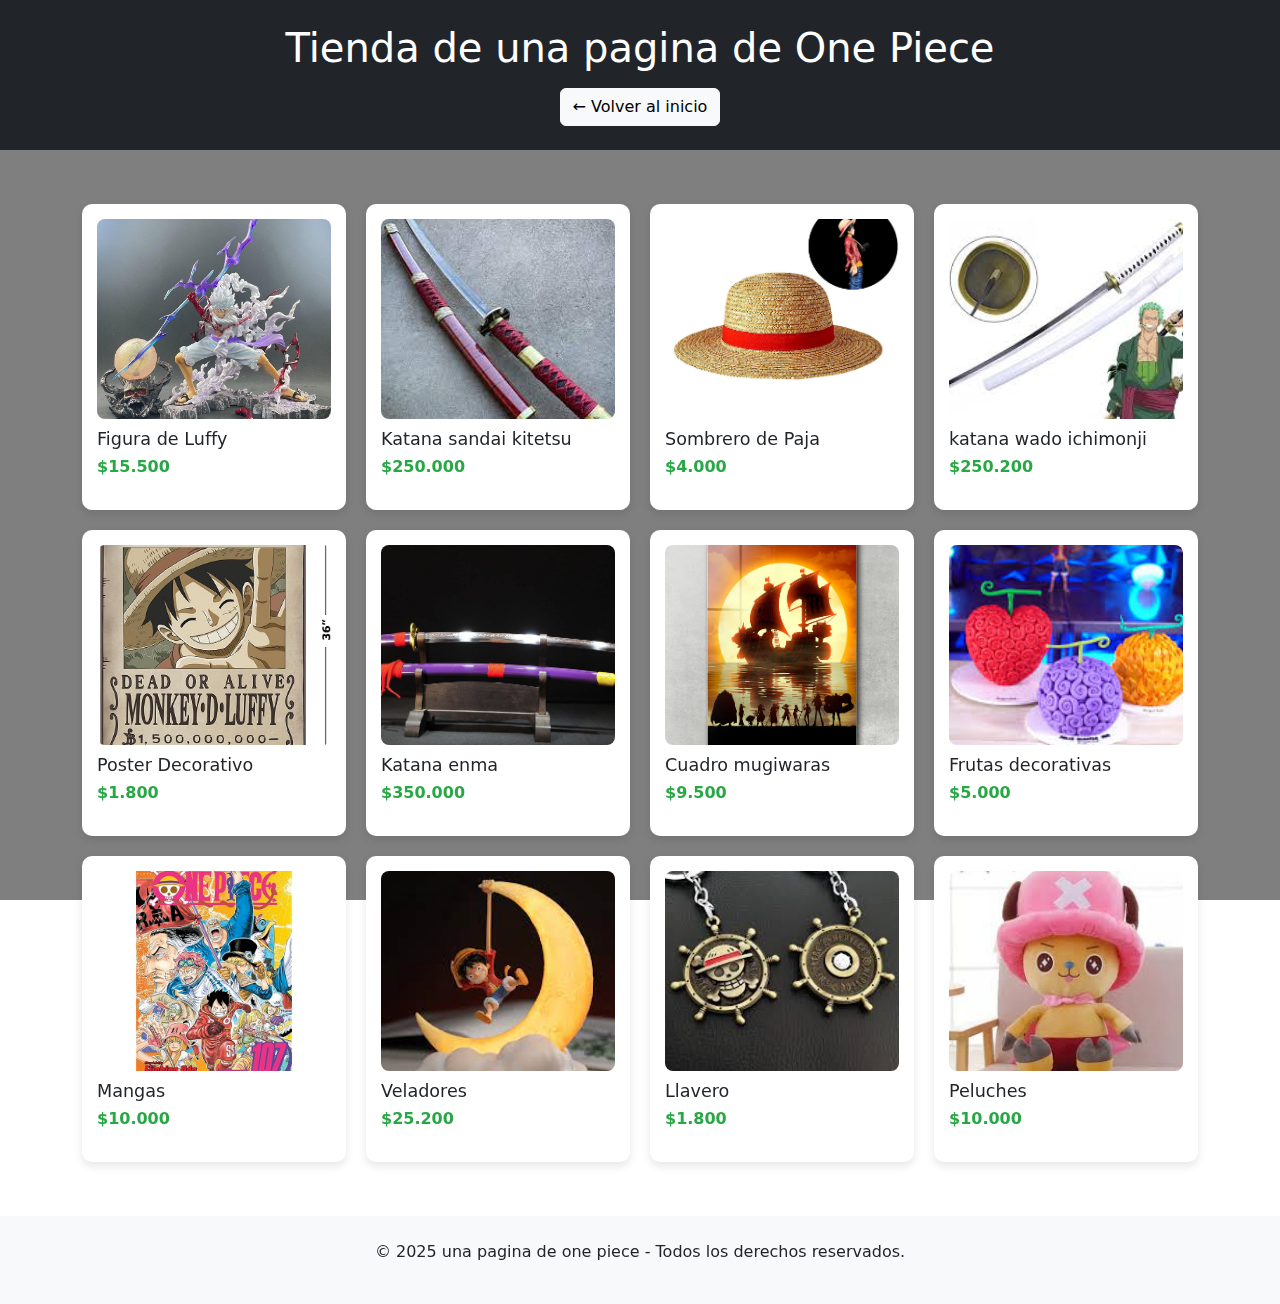
<file: productos.html>
<!DOCTYPE html>
<html lang="es">
<head>
  <link rel="stylesheet" href="css/productos.css">
  <meta charset="UTF-8" />
  <meta name="viewport" content="width=device-width, initial-scale=1.0" />
  <title>Tienda de una pagina de One Piece</title>
  <link rel="stylesheet" href="https://cdn.jsdelivr.net/npm/bootstrap@5.3.3/dist/css/bootstrap.min.css" />
 
</head>

<body>

  <header class="text-center p-4 bg-dark text-white">
    <h1>Tienda de una pagina de One Piece</h1>
    <a href="index.html" class="btn btn-light mt-2">← Volver al inicio</a>
  </header>

  <main class="container productos my-4">
    <div class="producto">
      <img src="imagenes/figura.jpeg" alt="Figura de Luffy">
      <h4>Figura de Luffy</h4>
      <p>$15.500</p>
    </div>
    <div class="producto">
      <img src="imagenes/sandai.jpeg" alt="Espada de Zoro">
      <h4>Katana sandai kitetsu</h4>
      <p>$250.000</p>
    </div>
    <div class="producto">
      <img src="imagenes/staw.jpg" alt="Sombrero de Luffy">
      <h4>Sombrero de Paja</h4>
      <p>$4.000</p>
    </div>
    <div class="producto">
      <img src="imagenes/wado.jpeg" alt="katana wado ichimonji">
      <h4>katana wado ichimonji</h4>
      <p>$250.200</p>
    </div>
    <div class="producto">
      <img src="imagenes/poster.jpg" alt="Poster One Piece">
      <h4>Poster Decorativo</h4>
      <p>$1.800</p>
    </div>
    <div class="producto">
      <img src="imagenes/enma.jpg" alt="Katana enma">
      <h4>Katana enma</h4>
      <p>$350.000</p>
    </div>
    <div class="producto">
      <img src="imagenes/cuadro.webp" alt="Cuadro mugiwaras">
      <h4>Cuadro mugiwaras</h4>
      <p>$9.500</p>
    </div>
    <div class="producto">
      <img src="imagenes/frutas.jpeg" alt="Frutas decorativas">
      <h4>Frutas decorativas</h4>
      <p>$5.000</p>
    </div>
    <div class="producto">
      <img src="imagenes/mangas.jpg" alt="Mangas">
      <h4>Mangas</h4>
      <p>$10.000</p>
    </div>
    <div class="producto">
      <img src="imagenes/veladores.jpeg" alt="Veladores">
      <h4>Veladores</h4>
      <p>$25.200</p>
    </div>
    <div class="producto">
      <img src="imagenes/llaveros.jpeg" alt="Llavero">
      <h4>Llavero</h4>
      <p>$1.800</p>
    </div>
    <div class="producto">
      <img src="imagenes/peluches.jpeg" alt="Peluches">
      <h4>Peluches</h4>
      <p>$10.000</p>
    </div>
  </main>

  <footer class="text-center bg-light p-4">
    <p>&copy; 2025 una pagina de one piece - Todos los derechos reservados.</p>
  </footer>
  
</body>

</html>
</file>
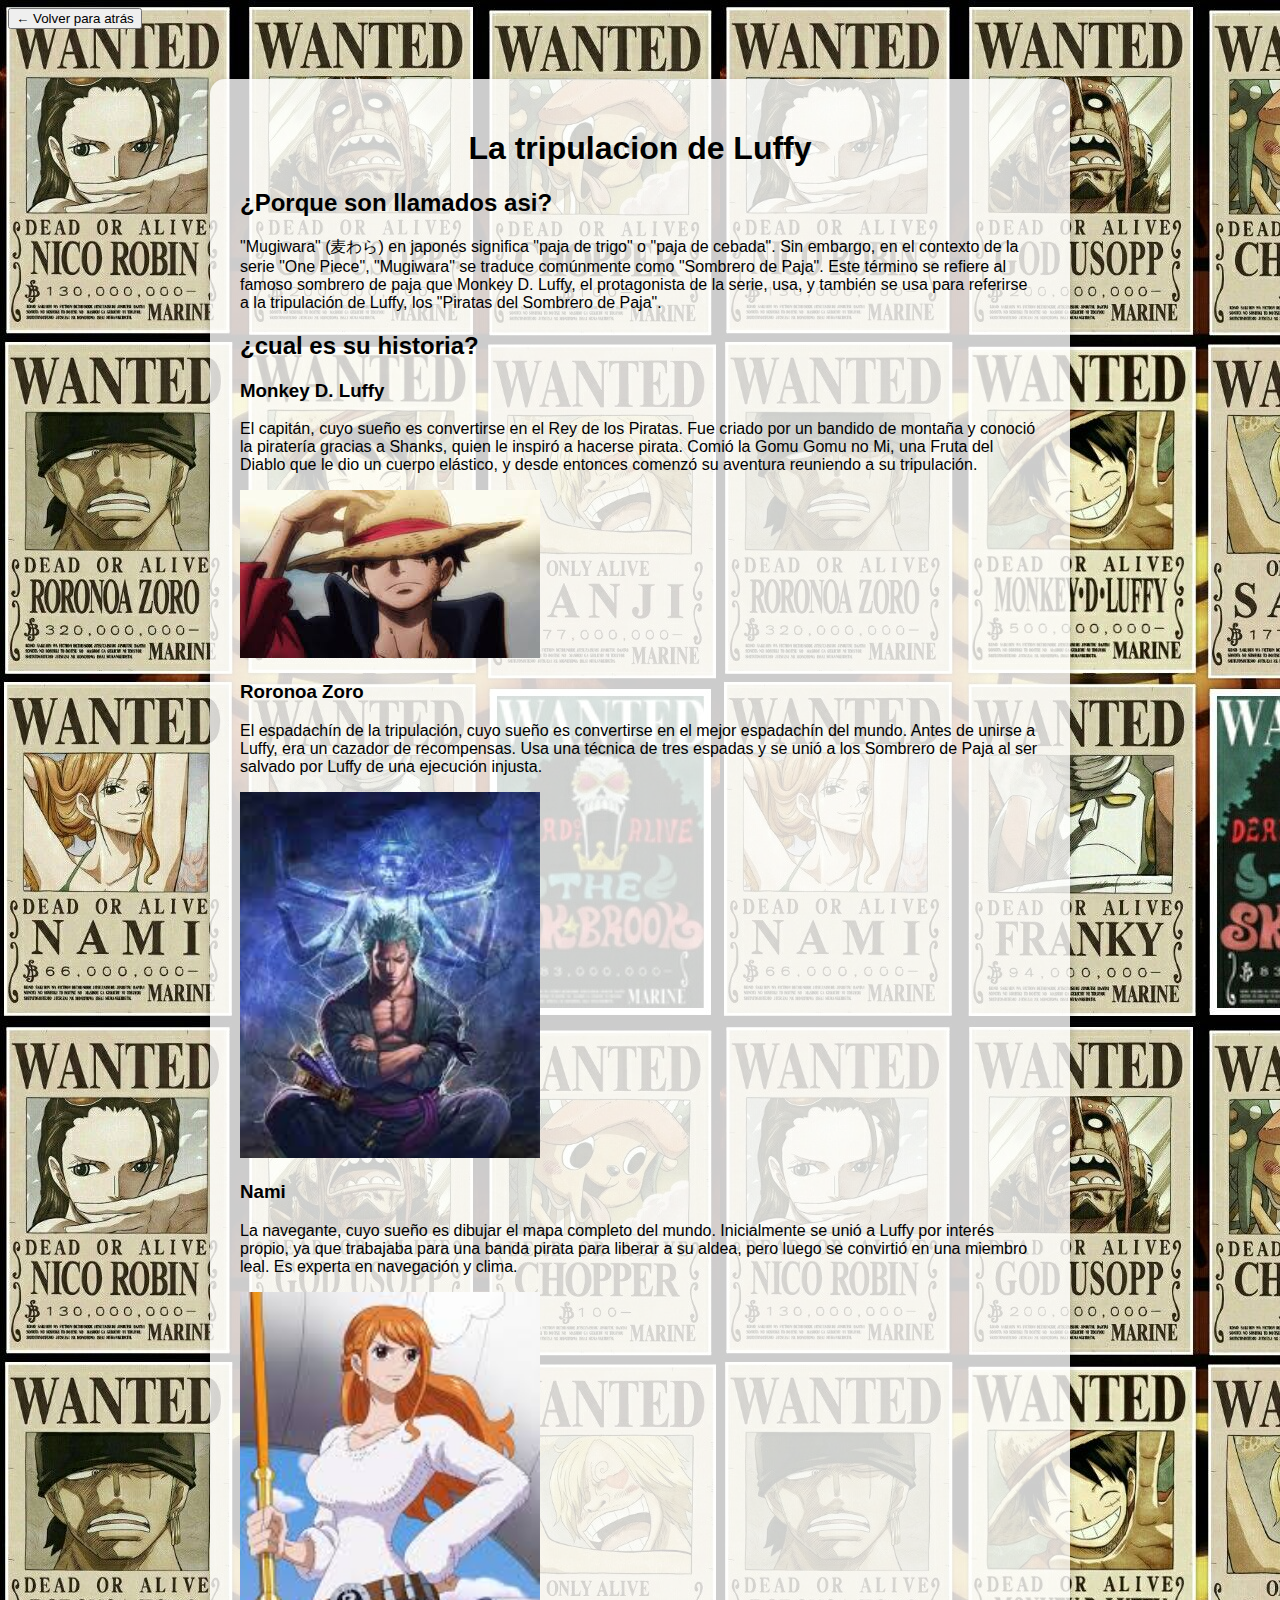
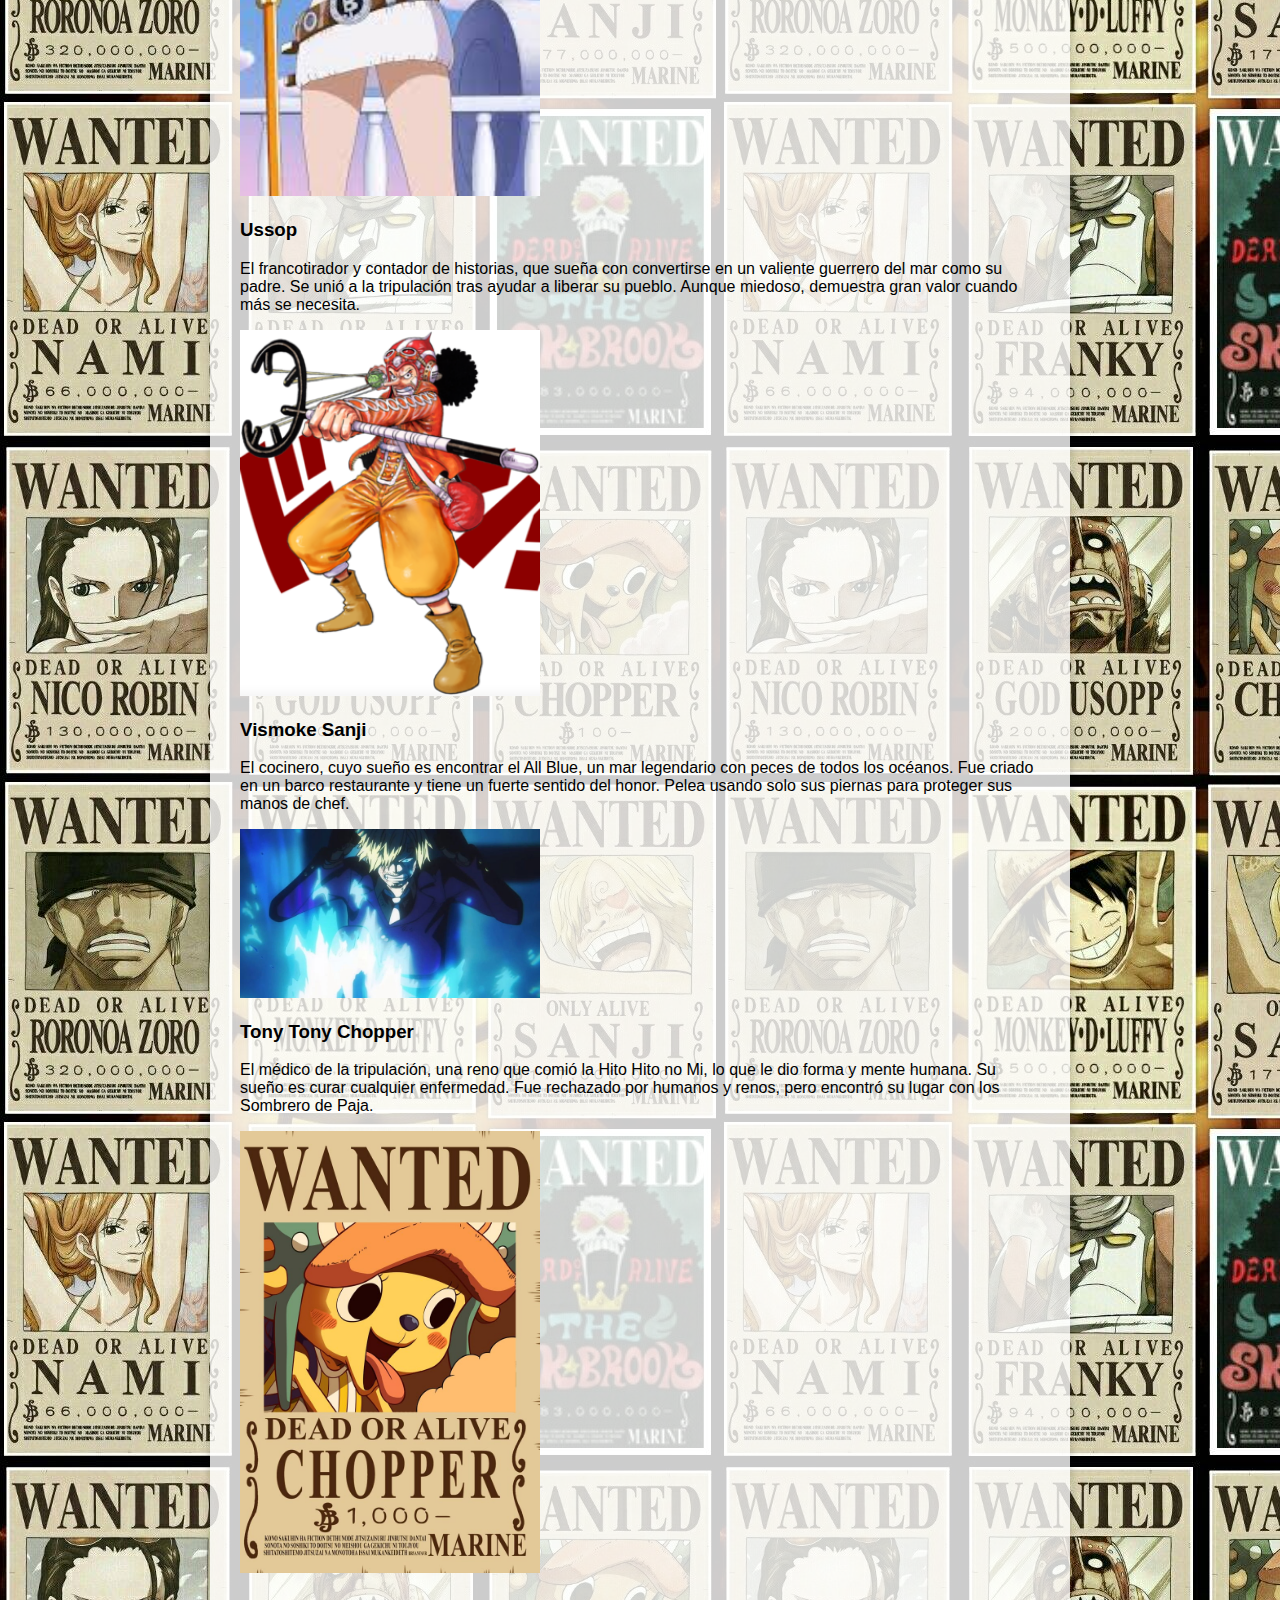
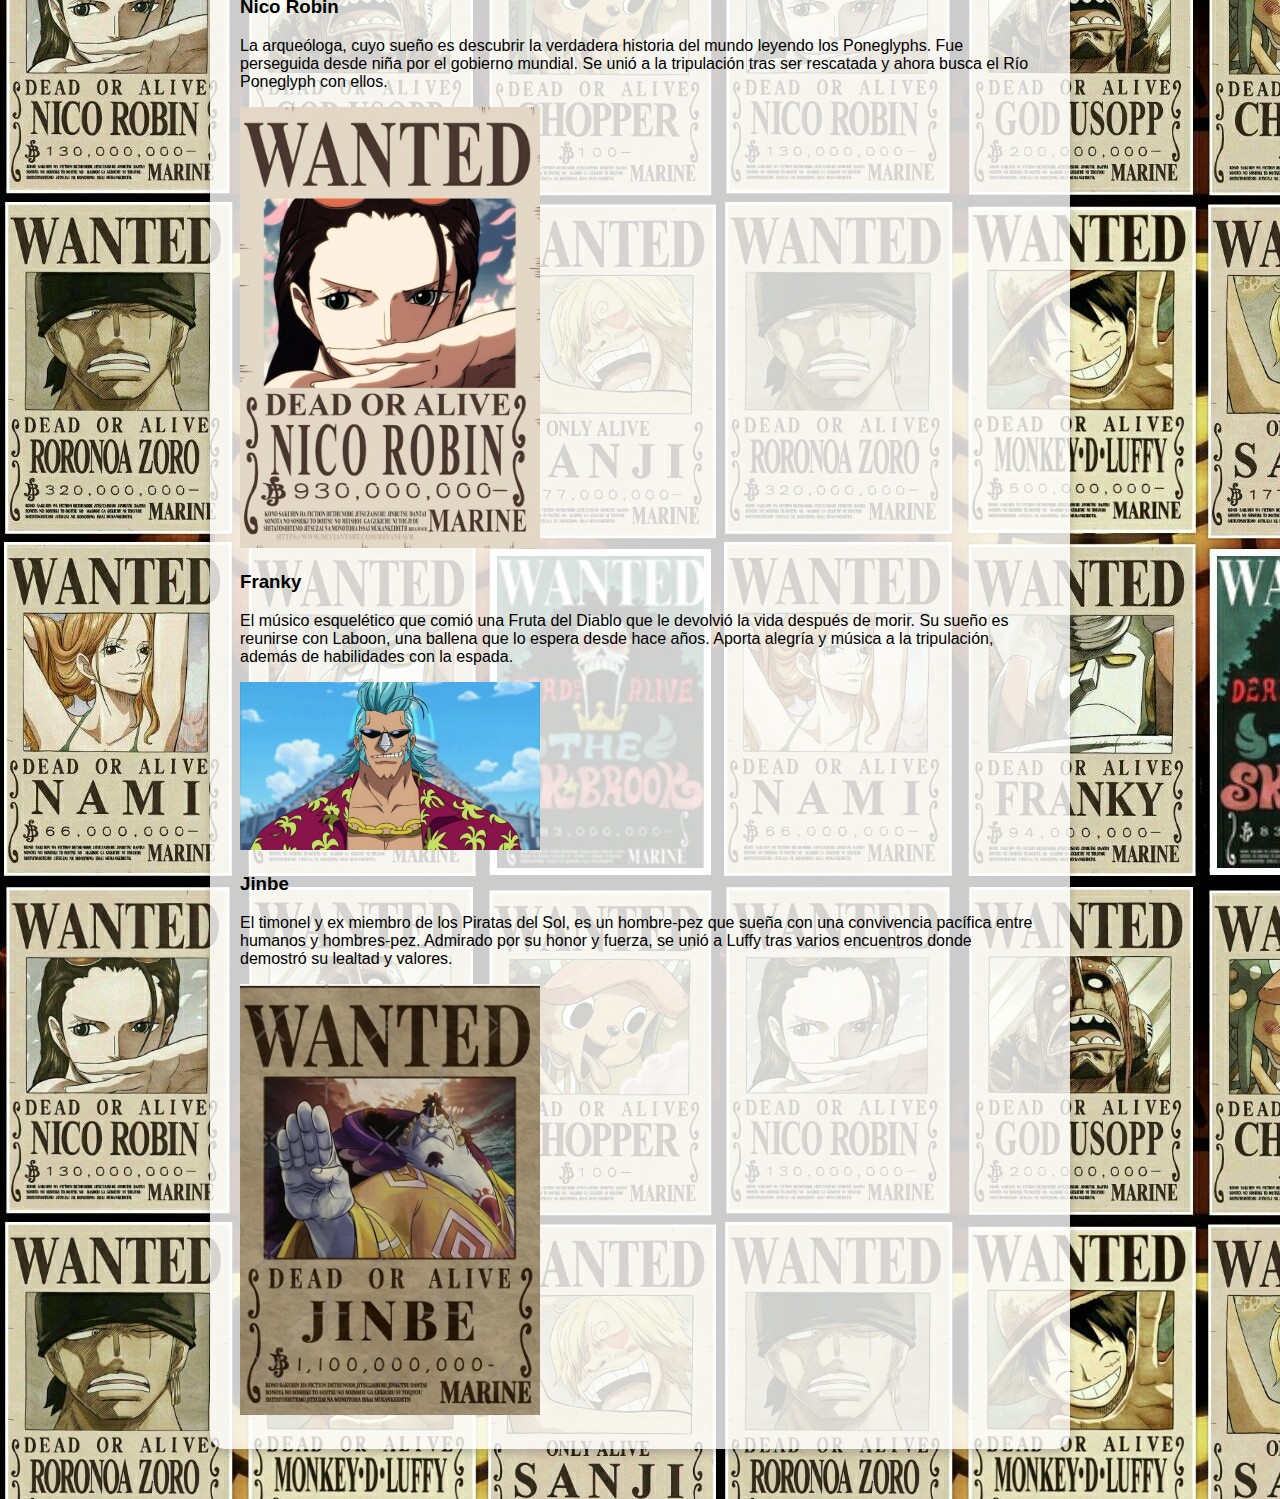
<file: html/mugiwaras.html>
<!DOCTYPE html>
<html lang="en">
    
<head>
    <link rel="stylesheet" href="">
    
    <title>haki</title>
    <link rel="stylesheet" href="mugiwaras.css">
</head>
   <a href="index.html">
    <button>← Volver para atrás</button>
   </a>

 <body>
   <div class="contenedor">
     <h1>La tripulacion de Luffy</h1>
     <h2>¿Porque son llamados asi?</h2>
     <p>"Mugiwara" (麦わら) en japonés significa "paja de trigo" o "paja de cebada". Sin embargo, en el contexto de la serie "One Piece", "Mugiwara" se traduce comúnmente como "Sombrero de Paja". Este término se refiere al famoso sombrero de paja que Monkey D. Luffy, el protagonista de la serie, usa, y también se usa para referirse a la tripulación de Luffy, los "Piratas del Sombrero de Paja".  
    </p>
    <h2>¿cual es su historia?</h2>
    <h3>Monkey D. Luffy</h3>
    <p>El capitán, cuyo sueño es convertirse en el Rey de los Piratas. Fue criado por un bandido de montaña y conoció la piratería gracias a Shanks, quien le inspiró a hacerse pirata. Comió la Gomu Gomu no Mi, una Fruta del Diablo que le dio un cuerpo elástico, y desde entonces comenzó su aventura reuniendo a su tripulación. </p>
    <img src="imagenes/luffy.jpeg" alt="Luffy" width="300">

    <h3>Roronoa Zoro</h3>
    <p>El espadachín de la tripulación, cuyo sueño es convertirse en el mejor espadachín del mundo. Antes de unirse a Luffy, era un cazador de recompensas. Usa una técnica de tres espadas y se unió a los Sombrero de Paja al ser salvado por Luffy de una ejecución injusta.</p>
    <img src="imagenes/zoro.jpeg" alt="Fruta Gomu Gomu" width="300">

    <h3>Nami</h3>
    <p>La navegante, cuyo sueño es dibujar el mapa completo del mundo. Inicialmente se unió a Luffy por interés propio, ya que trabajaba para una banda pirata para liberar a su aldea, pero luego se convirtió en una miembro leal. Es experta en navegación y clima.</p>
    <img src="imagenes/nami.jpeg" alt="Fruta Gomu Gomu" width="300">

    <h3>Ussop</h3>
    <p>El francotirador y contador de historias, que sueña con convertirse en un valiente guerrero del mar como su padre. Se unió a la tripulación tras ayudar a liberar su pueblo. Aunque miedoso, demuestra gran valor cuando más se necesita.</p>
    <img src="imagenes/Usopp.png" alt="Fruta Gomu Gomu" width="300">

    <h3>Vismoke Sanji</h3>
    <p>El cocinero, cuyo sueño es encontrar el All Blue, un mar legendario con peces de todos los océanos. Fue criado en un barco restaurante y tiene un fuerte sentido del honor. Pelea usando solo sus piernas para proteger sus manos de chef.</p>
    <img src="imagenes/sanji-ifrit-jambe.jpg" alt="Fruta Gomu Gomu" width="300">

    <h3>Tony Tony Chopper</h3>
    <p>El médico de la tripulación, una reno que comió la Hito Hito no Mi, lo que le dio forma y mente humana. Su sueño es curar cualquier enfermedad. Fue rechazado por humanos y renos, pero encontró su lugar con los Sombrero de Paja.</p>
    <img src="imagenes/bf2cf9baae7404230505757df738d826.jpg" alt="Fruta Gomu Gomu" width="300">

    <h3>Nico Robin</h3>
    <p>La arqueóloga, cuyo sueño es descubrir la verdadera historia del mundo leyendo los Poneglyphs. Fue perseguida desde niña por el gobierno mundial. Se unió a la tripulación tras ser rescatada y ahora busca el Río Poneglyph con ellos.</p>
    <img src="imagenes/robin.jpg" alt="Fruta Gomu Gomu" width="300">

    <h3>Franky</h3>
    <p>El músico esquelético que comió una Fruta del Diablo que le devolvió la vida después de morir. Su sueño es reunirse con Laboon, una ballena que lo espera desde hace años. Aporta alegría y música a la tripulación, además de habilidades con la espada.</p>
    <img src="imagenes/franky.jpg" alt="Fruta Gomu Gomu" width="300">

    <h3>Jinbe</h3>
    <p>El timonel y ex miembro de los Piratas del Sol, es un hombre-pez que sueña con una convivencia pacífica entre humanos y hombres-pez. Admirado por su honor y fuerza, se unió a Luffy tras varios encuentros donde demostró su lealtad y valores.</p>
    <img src="imagenes/jinbei.webp" alt="Fruta Gomu Gomu" width="300">
    </div> 
   
 </body>
</html>
</file>
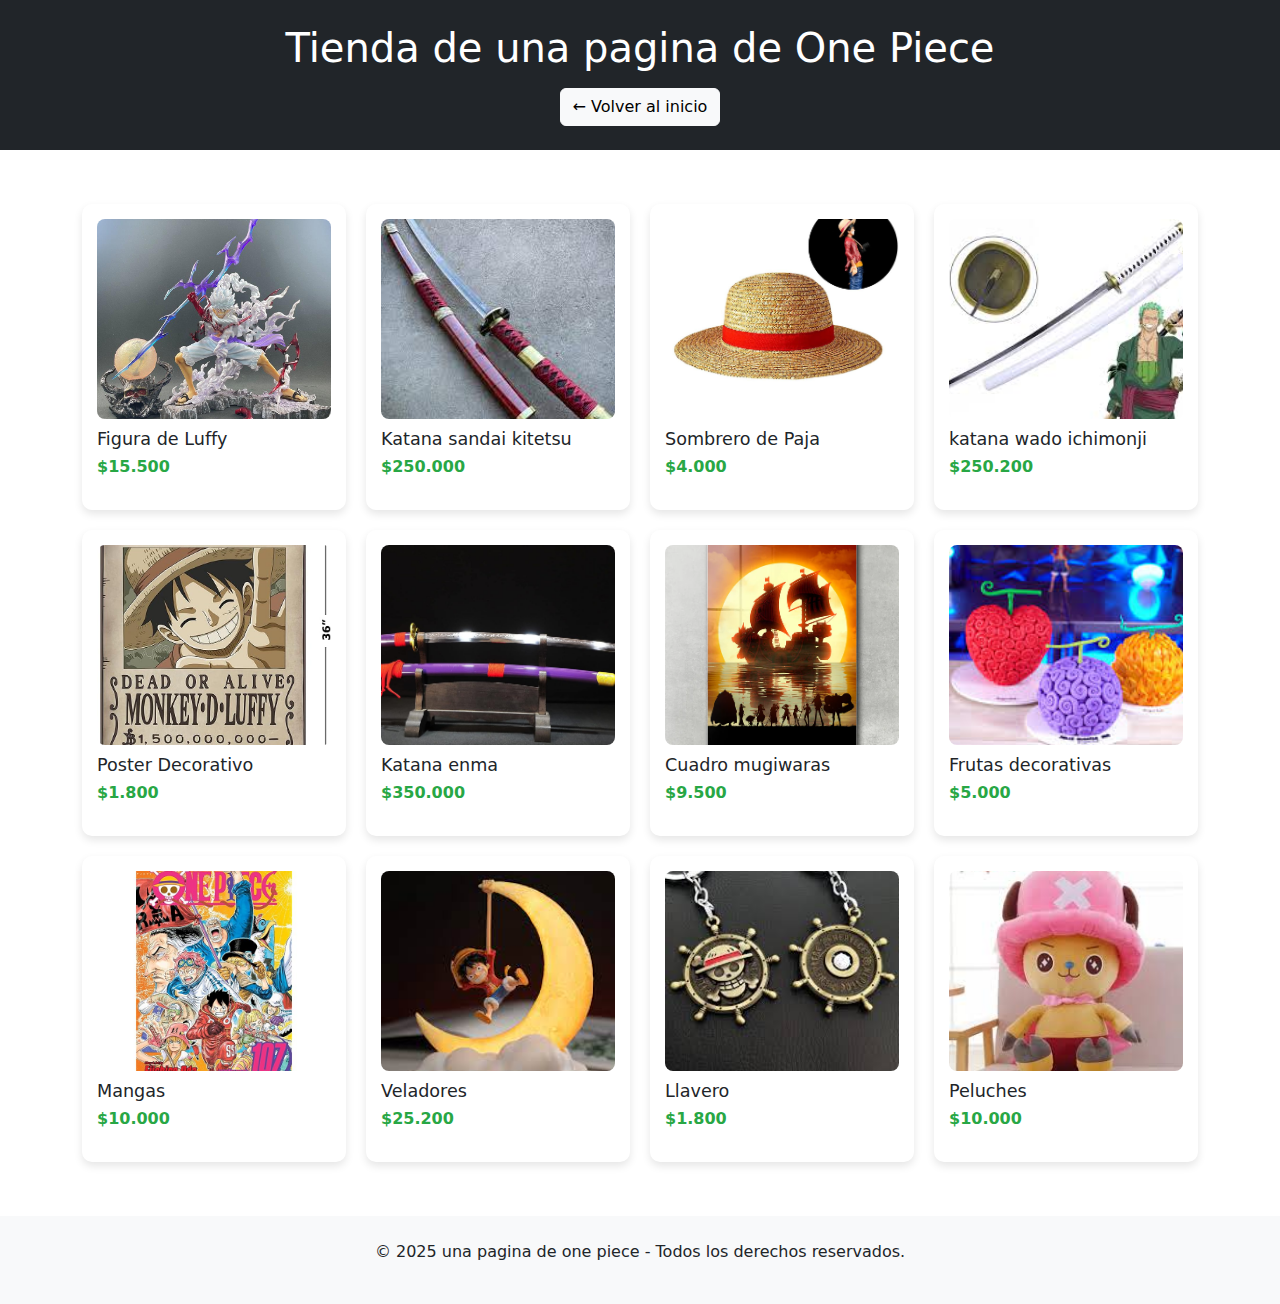
<file: html/productos.html>
<!DOCTYPE html>
<html lang="es">
<head>
  <link rel="stylesheet" href="productos.css">
  <meta charset="UTF-8" />
  <meta name="viewport" content="width=device-width, initial-scale=1.0" />
  <title>Tienda de una pagina de One Piece</title>
  <link rel="stylesheet" href="https://cdn.jsdelivr.net/npm/bootstrap@5.3.3/dist/css/bootstrap.min.css" />
 
</head>

<body>

  <header class="text-center p-4 bg-dark text-white">
    <h1>Tienda de una pagina de One Piece</h1>
    <a href="index.html" class="btn btn-light mt-2">← Volver al inicio</a>
  </header>

  <main class="container productos my-4">
    <div class="producto">
      <img src="imagenes/figura.jpeg" alt="Figura de Luffy">
      <h4>Figura de Luffy</h4>
      <p>$15.500</p>
    </div>
    <div class="producto">
      <img src="imagenes/sandai.jpeg" alt="Espada de Zoro">
      <h4>Katana sandai kitetsu</h4>
      <p>$250.000</p>
    </div>
    <div class="producto">
      <img src="imagenes/staw.jpg" alt="Sombrero de Luffy">
      <h4>Sombrero de Paja</h4>
      <p>$4.000</p>
    </div>
    <div class="producto">
      <img src="imagenes/wado.jpeg" alt="katana wado ichimonji">
      <h4>katana wado ichimonji</h4>
      <p>$250.200</p>
    </div>
    <div class="producto">
      <img src="imagenes/poster.jpg" alt="Poster One Piece">
      <h4>Poster Decorativo</h4>
      <p>$1.800</p>
    </div>
    <div class="producto">
      <img src="imagenes/enma.jpg" alt="Katana enma">
      <h4>Katana enma</h4>
      <p>$350.000</p>
    </div>
    <div class="producto">
      <img src="imagenes/cuadro.webp" alt="Cuadro mugiwaras">
      <h4>Cuadro mugiwaras</h4>
      <p>$9.500</p>
    </div>
    <div class="producto">
      <img src="imagenes/frutas.jpeg" alt="Frutas decorativas">
      <h4>Frutas decorativas</h4>
      <p>$5.000</p>
    </div>
    <div class="producto">
      <img src="imagenes/mangas.jpg" alt="Mangas">
      <h4>Mangas</h4>
      <p>$10.000</p>
    </div>
    <div class="producto">
      <img src="imagenes/veladores.jpeg" alt="Veladores">
      <h4>Veladores</h4>
      <p>$25.200</p>
    </div>
    <div class="producto">
      <img src="imagenes/llaveros.jpeg" alt="Llavero">
      <h4>Llavero</h4>
      <p>$1.800</p>
    </div>
    <div class="producto">
      <img src="imagenes/peluches.jpeg" alt="Peluches">
      <h4>Peluches</h4>
      <p>$10.000</p>
    </div>
  </main>

  <footer class="text-center bg-light p-4">
    <p>&copy; 2025 una pagina de one piece - Todos los derechos reservados.</p>
  </footer>
  
</body>

</html>
</file>
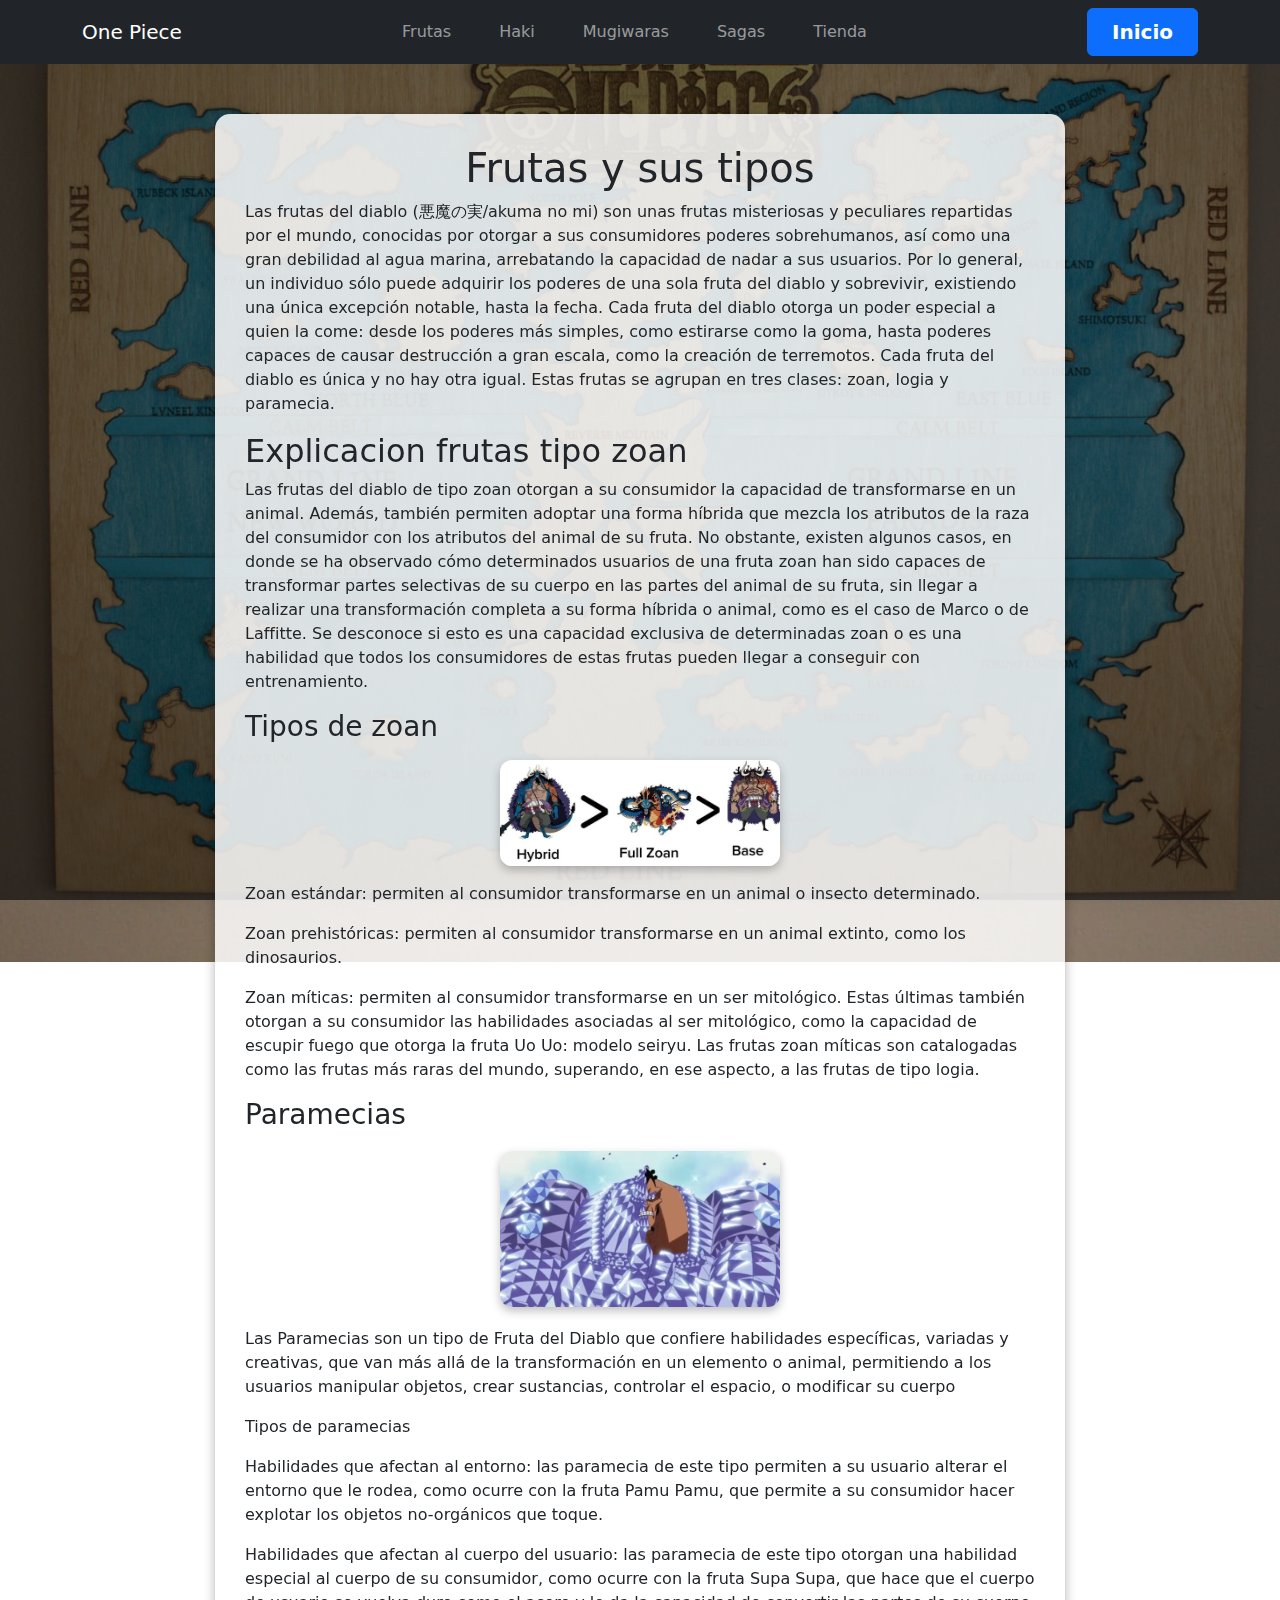
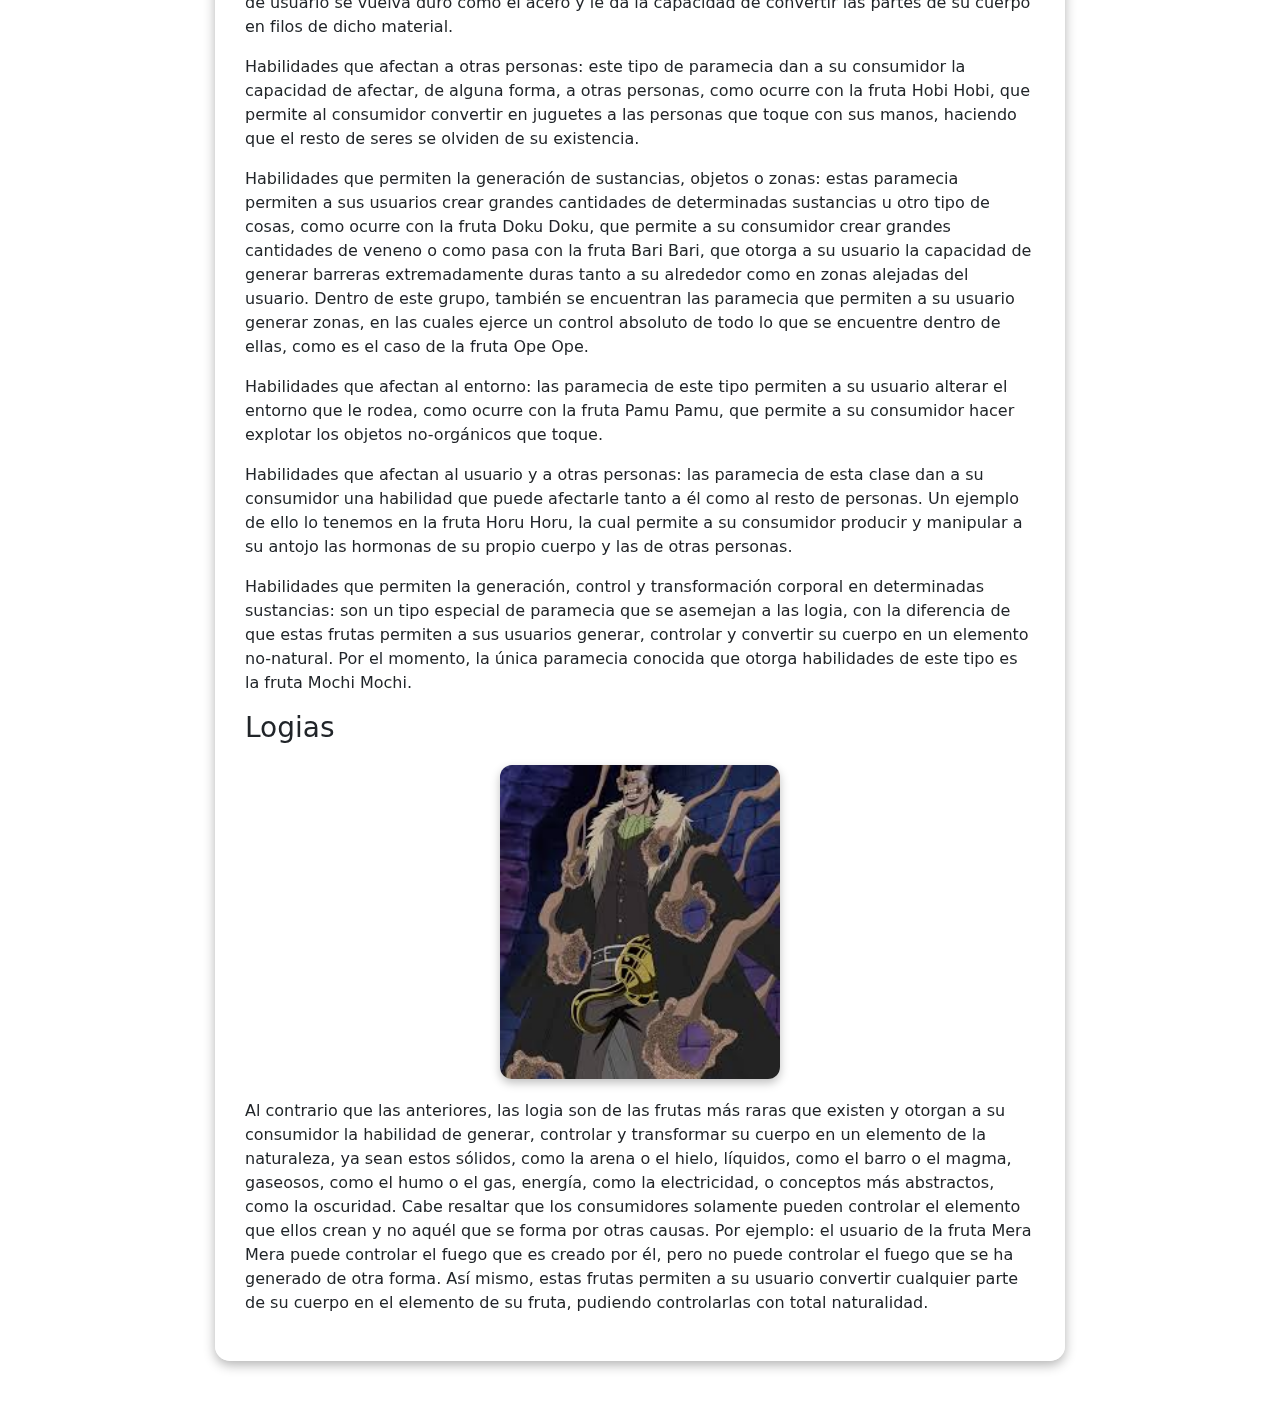
<file: pages/frutas.html>
<!DOCTYPE html>
<html lang="es">
<head>
  <meta charset="UTF-8">
  <title>Frutas del Diablo</title>
  <meta name="viewport" content="width=device-width, initial-scale=1.0">
  <link rel="shortcut icon" href="../imagenes/html.PNG" type="image/x-icon">
  <link rel="stylesheet" href="../css/frutas.css">
  <link rel="stylesheet" href="https://cdn.jsdelivr.net/npm/bootstrap@5.3.3/dist/css/bootstrap.min.css">
</head>
<body>

<nav class="navbar navbar-expand-lg navbar-dark bg-dark sticky-top">
  <div class="container">
    <a class="navbar-brand" href="index.html">One Piece</a>
    <button class="navbar-toggler" type="button" data-bs-toggle="collapse" data-bs-target="#navbarNav" 
      aria-controls="navbarNav" aria-expanded="false" aria-label="Toggle navigation">
      <span class="navbar-toggler-icon"></span>
    </button>
  
    <div class="collapse navbar-collapse justify-content-center" id="navbarNav">
      <ul class="navbar-nav">
        <li class="nav-item mx-2">
          <a class="nav-link btn btn-outline-light px-3" href="../pages/frutas.html">Frutas</a>
        </li>
        <li class="nav-item mx-2">
          <a class="nav-link btn btn-outline-light px-3" href="../pages/haki.html">Haki</a>
        </li>
        <li class="nav-item mx-2">
          <a class="nav-link btn btn-outline-light px-3" href="../pages/mugiwaras.html">Mugiwaras</a>
        </li>
        <li class="nav-item mx-2">
          <a class="nav-link btn btn-outline-light px-3" href="../pages/piratas.html">Sagas</a>
        </li>
        <li class="nav-item mx-2">
          <a class="nav-link btn btn-outline-light px-3" href="../pages/productos.html">Tienda</a>
        </li>
      </ul>
    </div>

    <a href="../index.html" class="btn btn-primary px-4 py-2 fs-5 fw-bold ms-lg-3">Inicio</a>
  </div>
</nav>



    <script src="https://cdn.jsdelivr.net/npm/bootstrap@5.3.3/dist/js/bootstrap.bundle.min.js"></script>

  <div class="contenedor">
     <h1> Frutas y sus tipos</h1>
     <p>Las frutas del diablo (悪魔の実/akuma no mi) son unas frutas misteriosas y peculiares repartidas por el mundo, conocidas por otorgar a sus consumidores poderes sobrehumanos, así como una gran debilidad al agua marina, arrebatando la capacidad de nadar a sus usuarios. Por lo general, un individuo sólo puede adquirir los poderes de una sola fruta del diablo y sobrevivir, existiendo una única excepción notable, hasta la fecha.
    
     Cada fruta del diablo otorga un poder especial a quien la come: desde los poderes más simples, como estirarse como la goma, hasta poderes capaces de causar destrucción a gran escala, como la creación de terremotos. Cada fruta del diablo es única y no hay otra igual. Estas frutas se agrupan en tres clases: zoan, logia y paramecia.</p>

     <h2>Explicacion frutas tipo zoan</h2>
     <p> Las frutas del diablo de tipo zoan otorgan a su consumidor la capacidad de transformarse en un animal. Además, también permiten adoptar una forma híbrida que mezcla los atributos de la raza del consumidor con los atributos del animal de su fruta. No obstante, existen algunos casos, en donde se ha observado cómo determinados usuarios de una fruta zoan han sido capaces de transformar partes selectivas de su cuerpo en las partes del animal de su fruta, sin llegar a realizar una transformación completa a su forma híbrida o animal, como es el caso de Marco o de Laffitte. Se desconoce si esto es una capacidad exclusiva de determinadas zoan o es una habilidad que todos los consumidores de estas frutas pueden llegar a conseguir con entrenamiento.</p>

     <h3>Tipos de zoan</h3>
    <img src="../imagenes/how-strong-is-kaido-in-each-form-from-base-to-full-zoan-v0-oiym3s0vpunb1.webp" alt="Fruta Gomu Gomu" width="300" class="d-block mx-auto my-3">

     <p> Zoan estándar: permiten al consumidor transformarse en un animal o insecto determinado.</p>
     
     <p>Zoan prehistóricas: permiten al consumidor transformarse en un animal extinto, como los dinosaurios.</p>
     
     <p> Zoan míticas: permiten al consumidor transformarse en un ser mitológico. Estas últimas también otorgan a su consumidor las habilidades asociadas al ser mitológico, como la capacidad de escupir fuego que otorga la fruta Uo Uo: modelo seiryu. Las frutas zoan míticas son catalogadas como las frutas más raras del mundo, superando, en ese aspecto, a las frutas de tipo logia.</p>

     <h3>Paramecias</h3>
     <img src="../imagenes/Paramecia_Diamante.webp" alt="Fruta Gomu Gomu" width="300">
     <p>Las Paramecias son un tipo de Fruta del Diablo que confiere habilidades específicas, variadas y creativas, que van más allá de la transformación en un elemento o animal, permitiendo a los usuarios manipular objetos, crear sustancias, controlar el espacio, o modificar su cuerpo</p>

     <P>Tipos de paramecias</P>
     <P> Habilidades que afectan al entorno: las paramecia de este tipo permiten a su usuario alterar el entorno que le rodea, como ocurre con la fruta Pamu Pamu, que permite a su consumidor hacer explotar los objetos no-orgánicos que toque.</P>

     <P>Habilidades que afectan al cuerpo del usuario: las paramecia de este tipo otorgan una habilidad especial al cuerpo de su consumidor, como ocurre con la fruta Supa Supa, que hace que el cuerpo de usuario se vuelva duro como el acero y le da la capacidad de convertir las partes de su cuerpo en filos de dicho material.</P>

     <P>Habilidades que afectan a otras personas: este tipo de paramecia dan a su consumidor la capacidad de afectar, de alguna forma, a otras personas, como ocurre con la fruta Hobi Hobi, que permite al consumidor convertir en juguetes a las personas que toque con sus manos, haciendo que el resto de seres se olviden de su existencia.</P>

     <P>Habilidades que permiten la generación de sustancias, objetos o zonas: estas paramecia permiten a sus usuarios crear grandes cantidades de determinadas sustancias u otro tipo de cosas, como ocurre con la fruta Doku Doku, que permite a su consumidor crear grandes cantidades de veneno o como pasa con la fruta Bari Bari, que otorga a su usuario la capacidad de generar barreras extremadamente duras tanto a su alrededor como en zonas alejadas del usuario. Dentro de este grupo, también se encuentran las paramecia que permiten a su usuario generar zonas, en las cuales ejerce un control absoluto de todo lo que se encuentre dentro de ellas, como es el caso de la fruta Ope Ope.</P>

     <p>Habilidades que afectan al entorno: las paramecia de este tipo permiten a su usuario alterar el entorno que le rodea, como ocurre con la fruta Pamu Pamu, que permite a su consumidor hacer explotar los objetos no-orgánicos que toque.</p>

     <p>Habilidades que afectan al usuario y a otras personas: las paramecia de esta clase dan a su consumidor una habilidad que puede afectarle tanto a él como al resto de personas. Un ejemplo de ello lo tenemos en la fruta Horu Horu, la cual permite a su consumidor producir y manipular a su antojo las hormonas de su propio cuerpo y las de otras personas.</p>

     <p>Habilidades que permiten la generación, control y transformación corporal en determinadas sustancias: son un tipo especial de paramecia que se asemejan a las logia, con la diferencia de que estas frutas permiten a sus usuarios generar, controlar y convertir su cuerpo en un elemento no-natural. Por el momento, la única paramecia conocida que otorga habilidades de este tipo es la fruta Mochi Mochi.</p>

     <h3>Logias</h3>
     <img src="../imagenes/images (1).jpeg" alt="Fruta Gomu Gomu" width="300">
     <p>Al contrario que las anteriores, las logia son de las frutas más raras que existen y otorgan a su consumidor la habilidad de generar, controlar y transformar su cuerpo en un elemento de la naturaleza, ya sean estos sólidos, como la arena o el hielo, líquidos, como el barro o el magma, gaseosos, como el humo o el gas, energía, como la electricidad, o conceptos más abstractos, como la oscuridad. Cabe resaltar que los consumidores solamente pueden controlar el elemento que ellos crean y no aquél que se forma por otras causas. Por ejemplo: el usuario de la fruta Mera Mera puede controlar el fuego que es creado por él, pero no puede controlar el fuego que se ha generado de otra forma. Así mismo, estas frutas permiten a su usuario convertir cualquier parte de su cuerpo en el elemento de su fruta, pudiendo controlarlas con total naturalidad.</p>
     
    </div> 

   
</body>
</html>
</file>
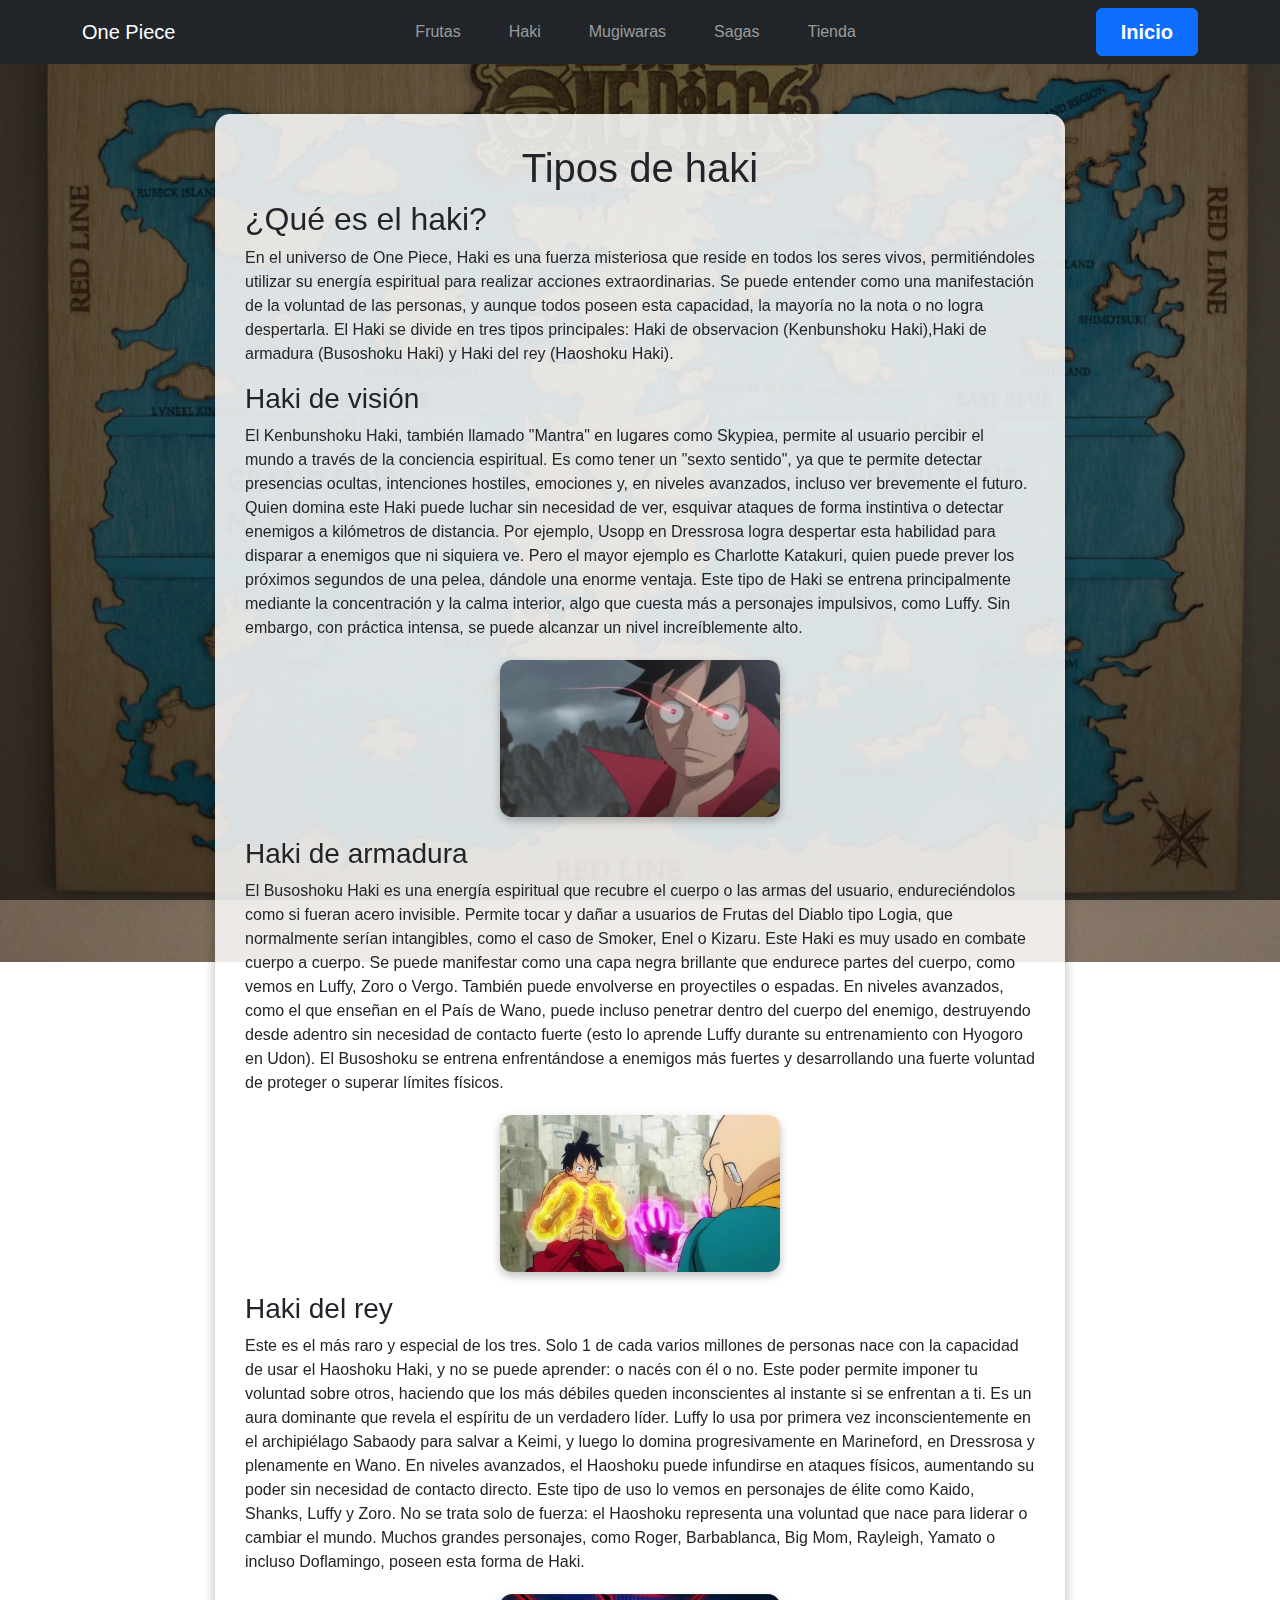
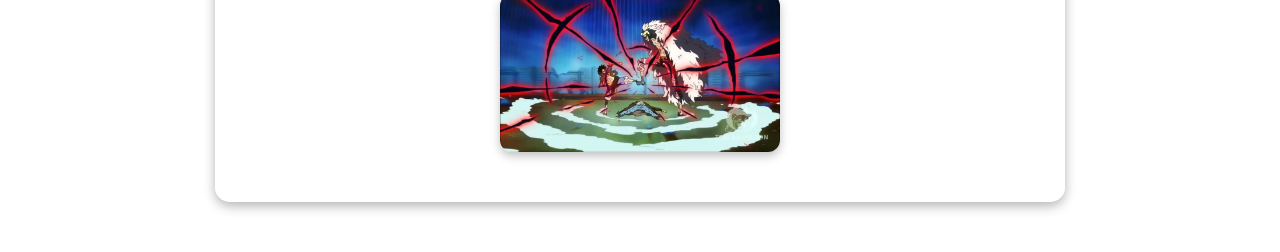
<file: pages/haki.html>
<!DOCTYPE html>
<html lang="es">
<head>
  <meta charset="UTF-8">
  <title>Haki</title>
  <link rel="shortcut icon" href="../imagenes/html.PNG" type="image/x-icon">
  <link rel="stylesheet" href="https://cdn.jsdelivr.net/npm/bootstrap@5.3.3/dist/css/bootstrap.min.css">
  <link rel="stylesheet" href="../css/haki.css">

</head>

<body>
  <nav class="navbar navbar-expand-lg navbar-dark bg-dark sticky-top">
    <div class="container">
      <a class="navbar-brand" href="../index.html">One Piece</a>
      <button class="navbar-toggler" type="button" data-bs-toggle="collapse" data-bs-target="#navbarNav"
        aria-controls="navbarNav" aria-expanded="false" aria-label="Toggle navigation">
        <span class="navbar-toggler-icon"></span>
      </button>

      <div class="collapse navbar-collapse justify-content-center" id="navbarNav">
        <ul class="navbar-nav">
          <li class="nav-item mx-2">
            <a class="nav-link btn btn-outline-light px-3" href="../pages/frutas.html">Frutas</a>
          </li>
          <li class="nav-item mx-2">
            <a class="nav-link btn btn-outline-light px-3" href="../pages/haki.html">Haki</a>
          </li>
          <li class="nav-item mx-2">
            <a class="nav-link btn btn-outline-light px-3" href="../pages/mugiwaras.html">Mugiwaras</a>
          </li>
          <li class="nav-item mx-2">
            <a class="nav-link btn btn-outline-light px-3" href="../pages/piratas.html">Sagas</a>
          </li>
          <li class="nav-item mx-2">
            <a class="nav-link btn btn-outline-light px-3" href="../pages/productos.html">Tienda</a>
          </li>
        </ul>
      </div>

      <a href="../index.html" class="btn btn-primary px-4 py-2 fs-5 fw-bold ms-lg-3">Inicio</a>
    </div>
  </nav>

  <div class="contenedor">
    <h1>Tipos de haki</h1>
    <h2>¿Qué es el haki?</h2>
    <p>En el universo de One Piece, Haki es una fuerza misteriosa que reside en todos los seres vivos, permitiéndoles utilizar su energía espiritual para realizar acciones extraordinarias. Se puede entender como una manifestación de la voluntad de las personas, y aunque todos poseen esta capacidad, la mayoría no la nota o no logra despertarla. El Haki se divide en tres tipos principales: Haki de observacion (Kenbunshoku Haki),Haki de armadura (Busoshoku Haki) y Haki del rey (Haoshoku Haki).</p>

    <h3>Haki de visión</h3>
    <p>El Kenbunshoku Haki, también llamado "Mantra" en lugares como Skypiea, permite al usuario percibir el mundo a través de la conciencia espiritual. Es como tener un "sexto sentido", ya que te permite detectar presencias ocultas, intenciones hostiles, emociones y, en niveles avanzados, incluso ver brevemente el futuro. Quien domina este Haki puede luchar sin necesidad de ver, esquivar ataques de forma instintiva o detectar enemigos a kilómetros de distancia. Por ejemplo, Usopp en Dressrosa logra despertar esta habilidad para disparar a enemigos que ni siquiera ve. Pero el mayor ejemplo es Charlotte Katakuri, quien puede prever los próximos segundos de una pelea, dándole una enorme ventaja. Este tipo de Haki se entrena principalmente mediante la concentración y la calma interior, algo que cuesta más a personajes impulsivos, como Luffy. Sin embargo, con práctica intensa, se puede alcanzar un nivel increíblemente alto.</p>
    <img src="../imagenes/wch88ccy7de91.webp" alt="Haki de Observación" width="300">

    <h3>Haki de armadura</h3>
    <p>El Busoshoku Haki es una energía espiritual que recubre el cuerpo o las armas del usuario, endureciéndolos como si fueran acero invisible. Permite tocar y dañar a usuarios de Frutas del Diablo tipo Logia, que normalmente serían intangibles, como el caso de Smoker, Enel o Kizaru.
       Este Haki es muy usado en combate cuerpo a cuerpo. Se puede manifestar como una capa negra brillante que endurece partes del cuerpo, como vemos en Luffy, Zoro o Vergo. También puede envolverse en proyectiles o espadas. En niveles avanzados, como el que enseñan en el País de Wano, puede incluso penetrar dentro del cuerpo del enemigo, destruyendo desde adentro sin necesidad de contacto fuerte (esto lo aprende Luffy durante su entrenamiento con Hyogoro en Udon).
       El Busoshoku se entrena enfrentándose a enemigos más fuertes y desarrollando una fuerte voluntad de proteger o superar límites físicos.</p>
    <img src="../imagenes/xpy1t6vrffnd1.webp" alt="Haki de Armadura" width="300">

    <h3>Haki del rey</h3>
    <p>Este es el más raro y especial de los tres. Solo 1 de cada varios millones de personas nace con la capacidad de usar el Haoshoku Haki, y no se puede aprender: o nacés con él o no.
    Este poder permite imponer tu voluntad sobre otros, haciendo que los más débiles queden inconscientes al instante si se enfrentan a ti. Es un aura dominante que revela el espíritu de un verdadero líder. Luffy lo usa por primera vez inconscientemente en el archipiélago Sabaody para salvar a Keimi, y luego lo domina progresivamente en Marineford, en Dressrosa y plenamente en Wano.
    En niveles avanzados, el Haoshoku puede infundirse en ataques físicos, aumentando su poder sin necesidad de contacto directo. Este tipo de uso lo vemos en personajes de élite como Kaido, Shanks, Luffy y Zoro.
    No se trata solo de fuerza: el Haoshoku representa una voluntad que nace para liderar o cambiar el mundo. Muchos grandes personajes, como Roger, Barbablanca, Big Mom, Rayleigh, Yamato o incluso Doflamingo, poseen esta forma de Haki.</p>
    <img src="../imagenes/yn1dxauw9zzb1.webp" alt="Haki del Rey" width="300">
  </div>

  <script src="https://cdn.jsdelivr.net/npm/bootstrap@5.3.3/dist/js/bootstrap.bundle.min.js"></script>
</body>
</html>
</file>
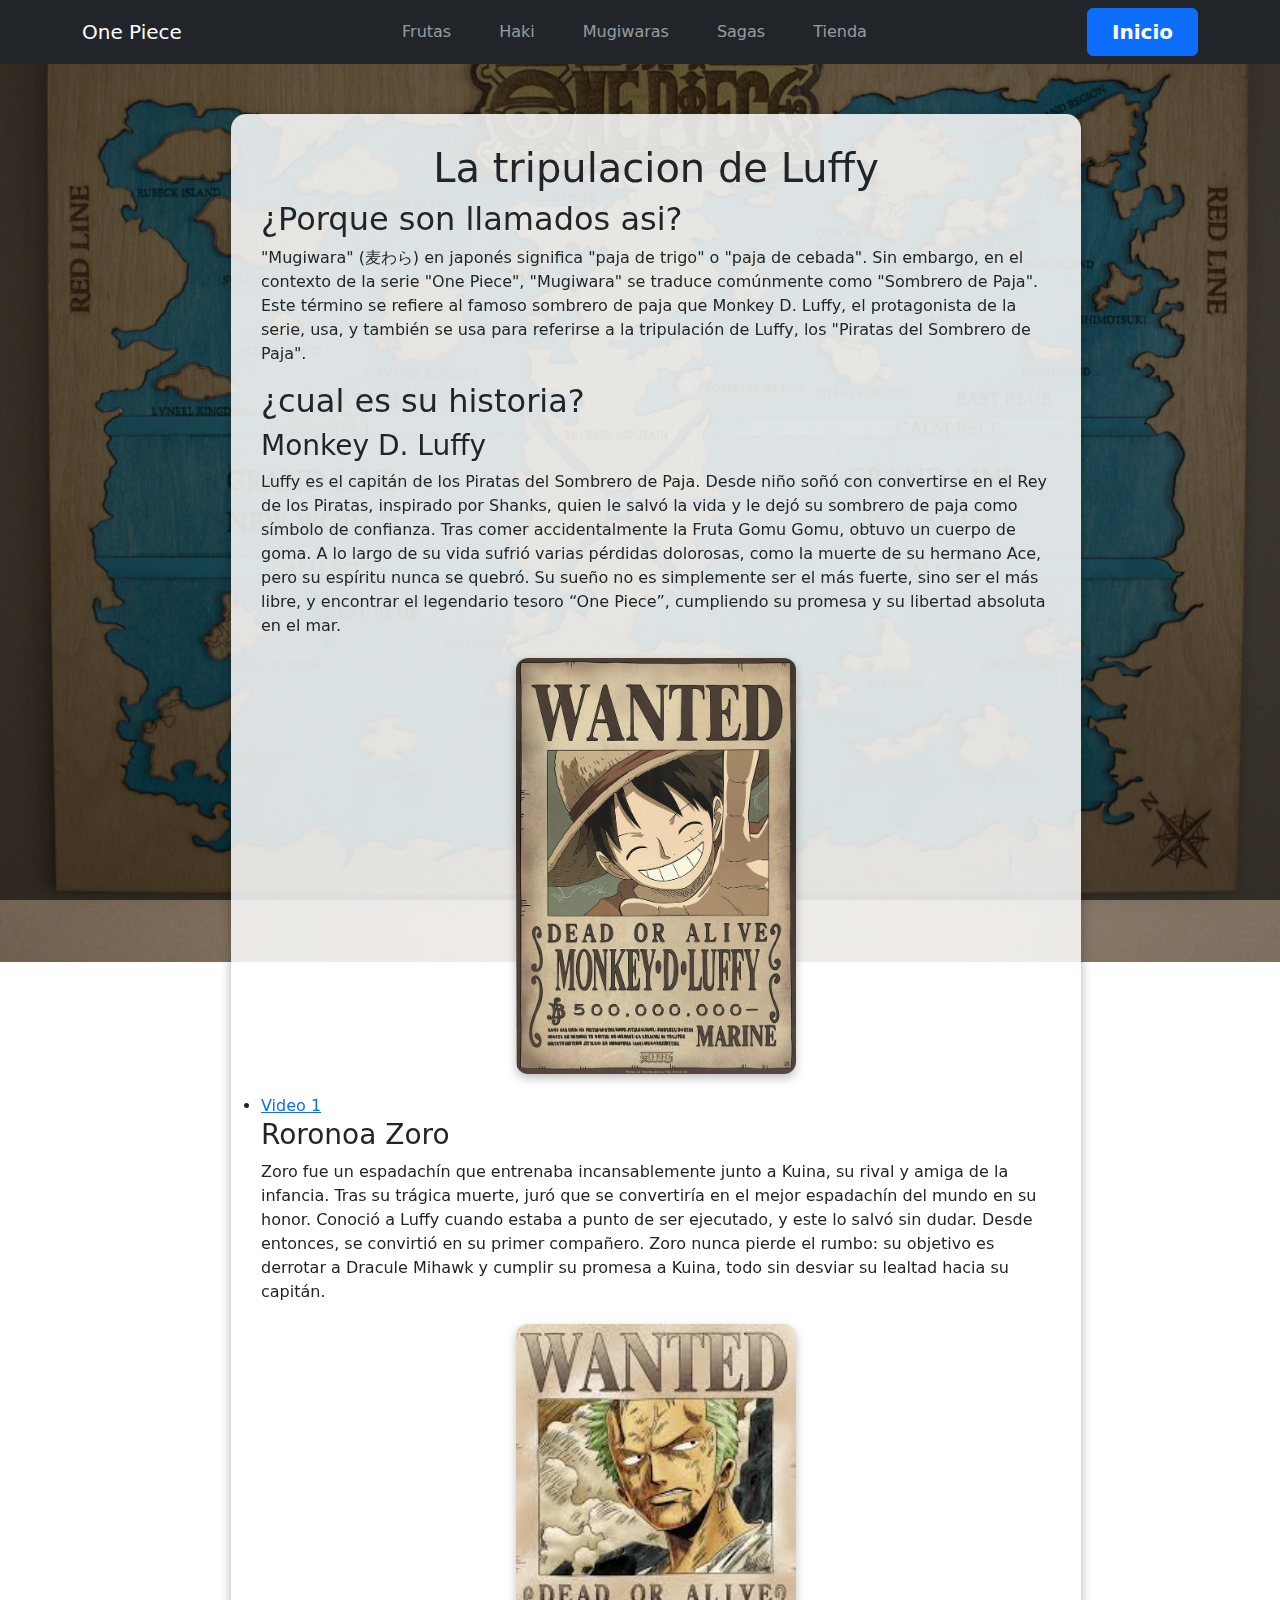
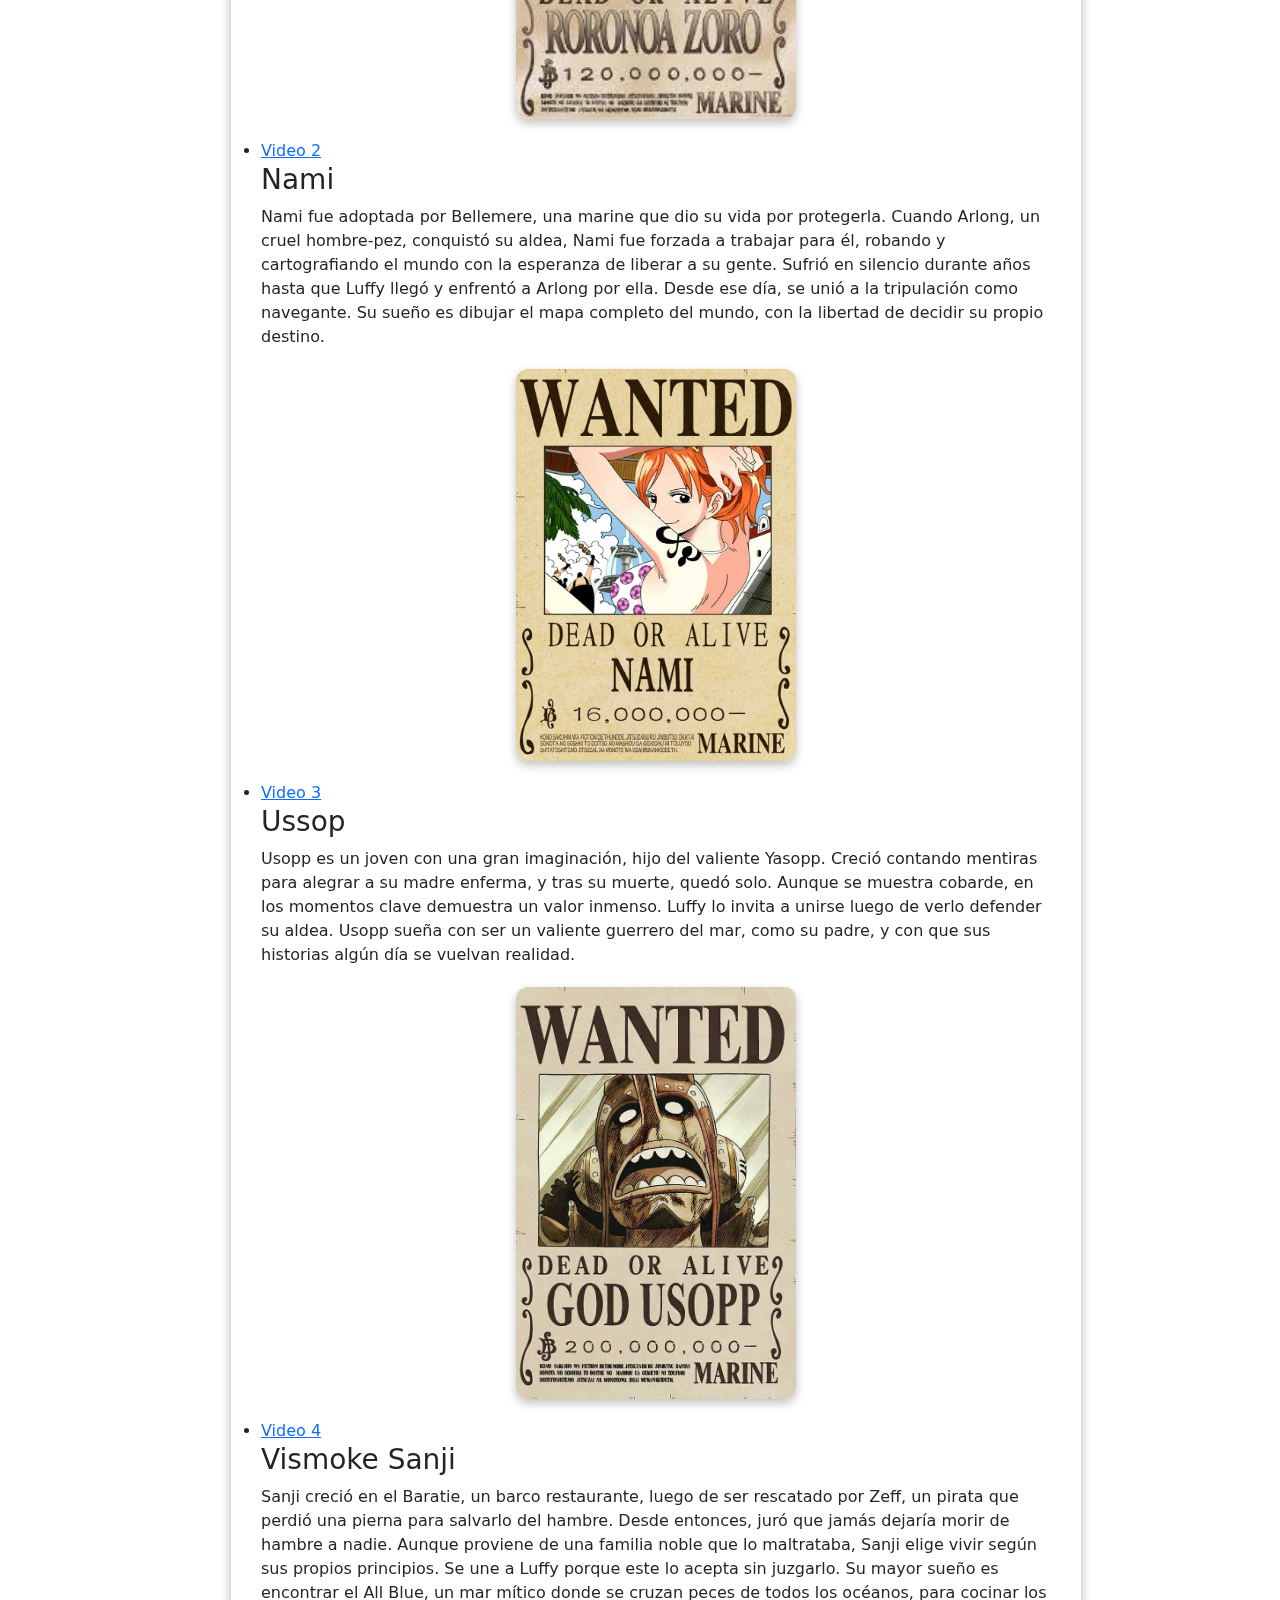
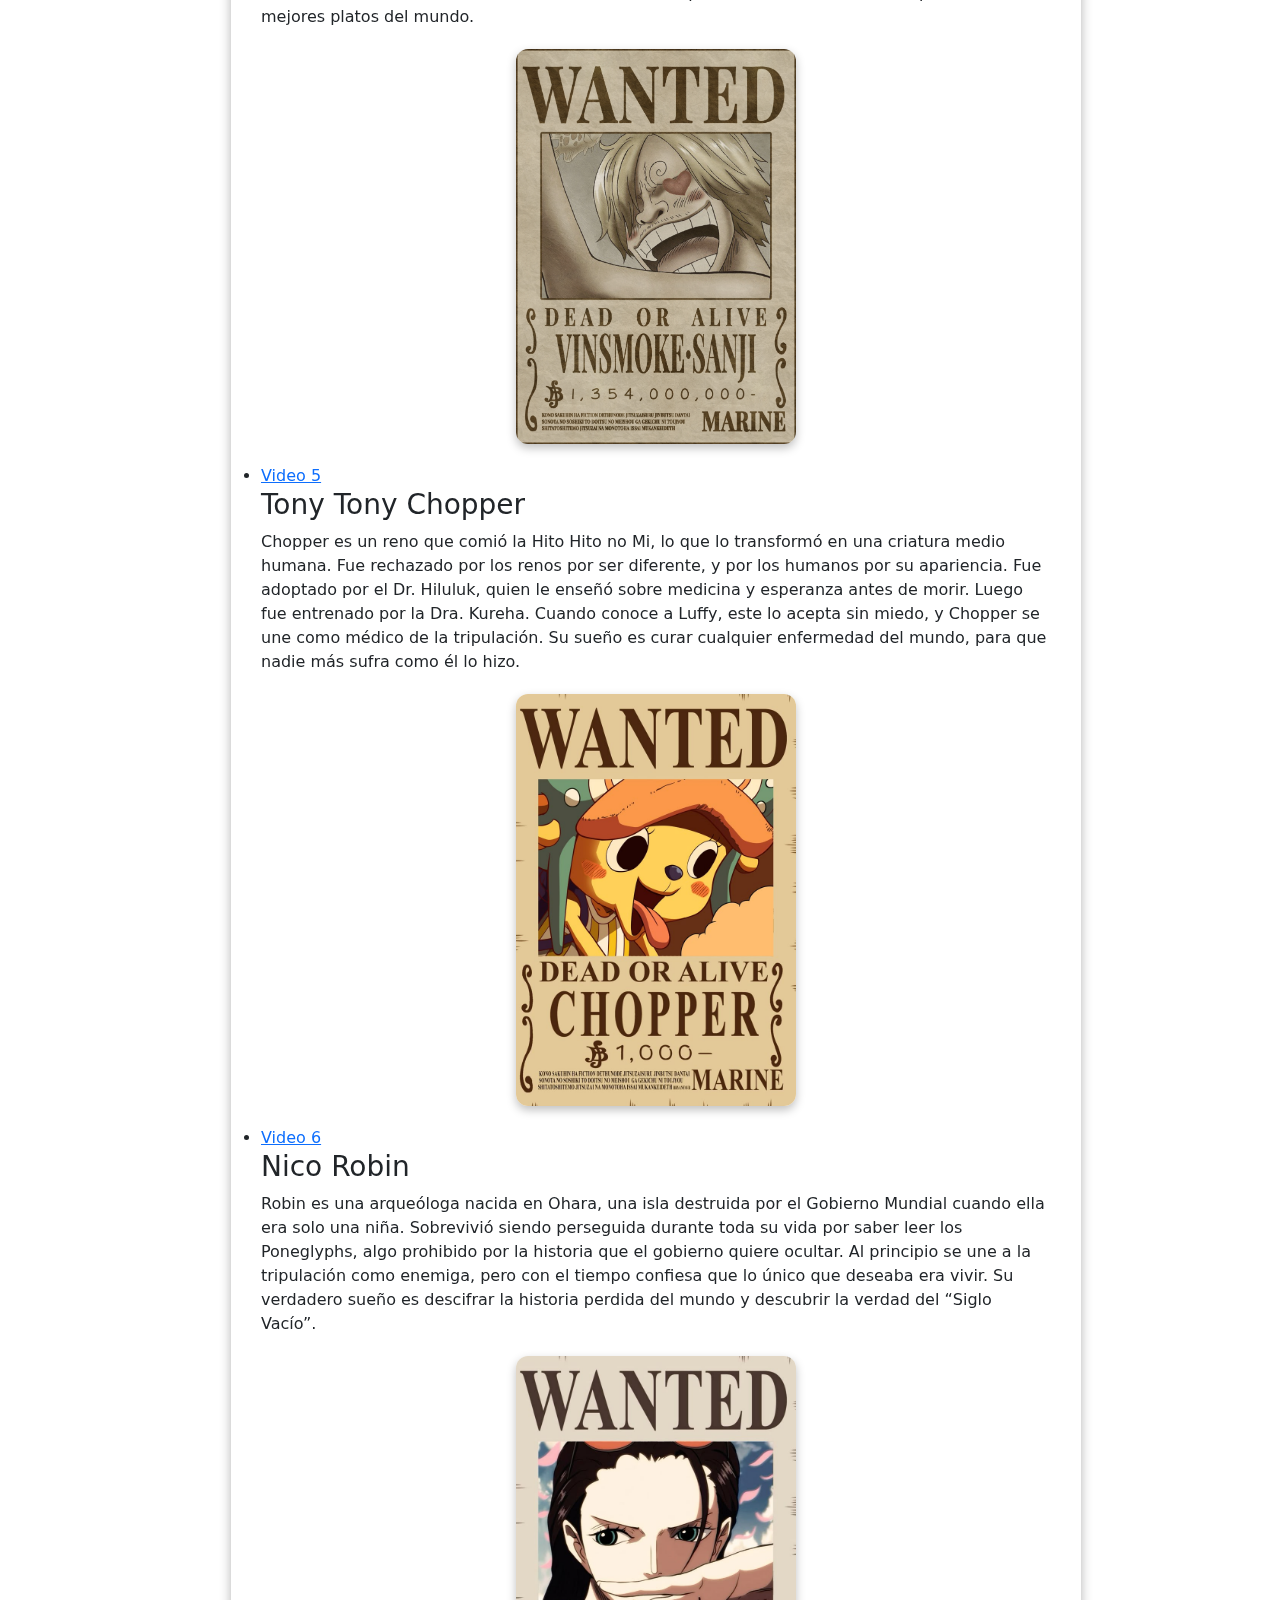
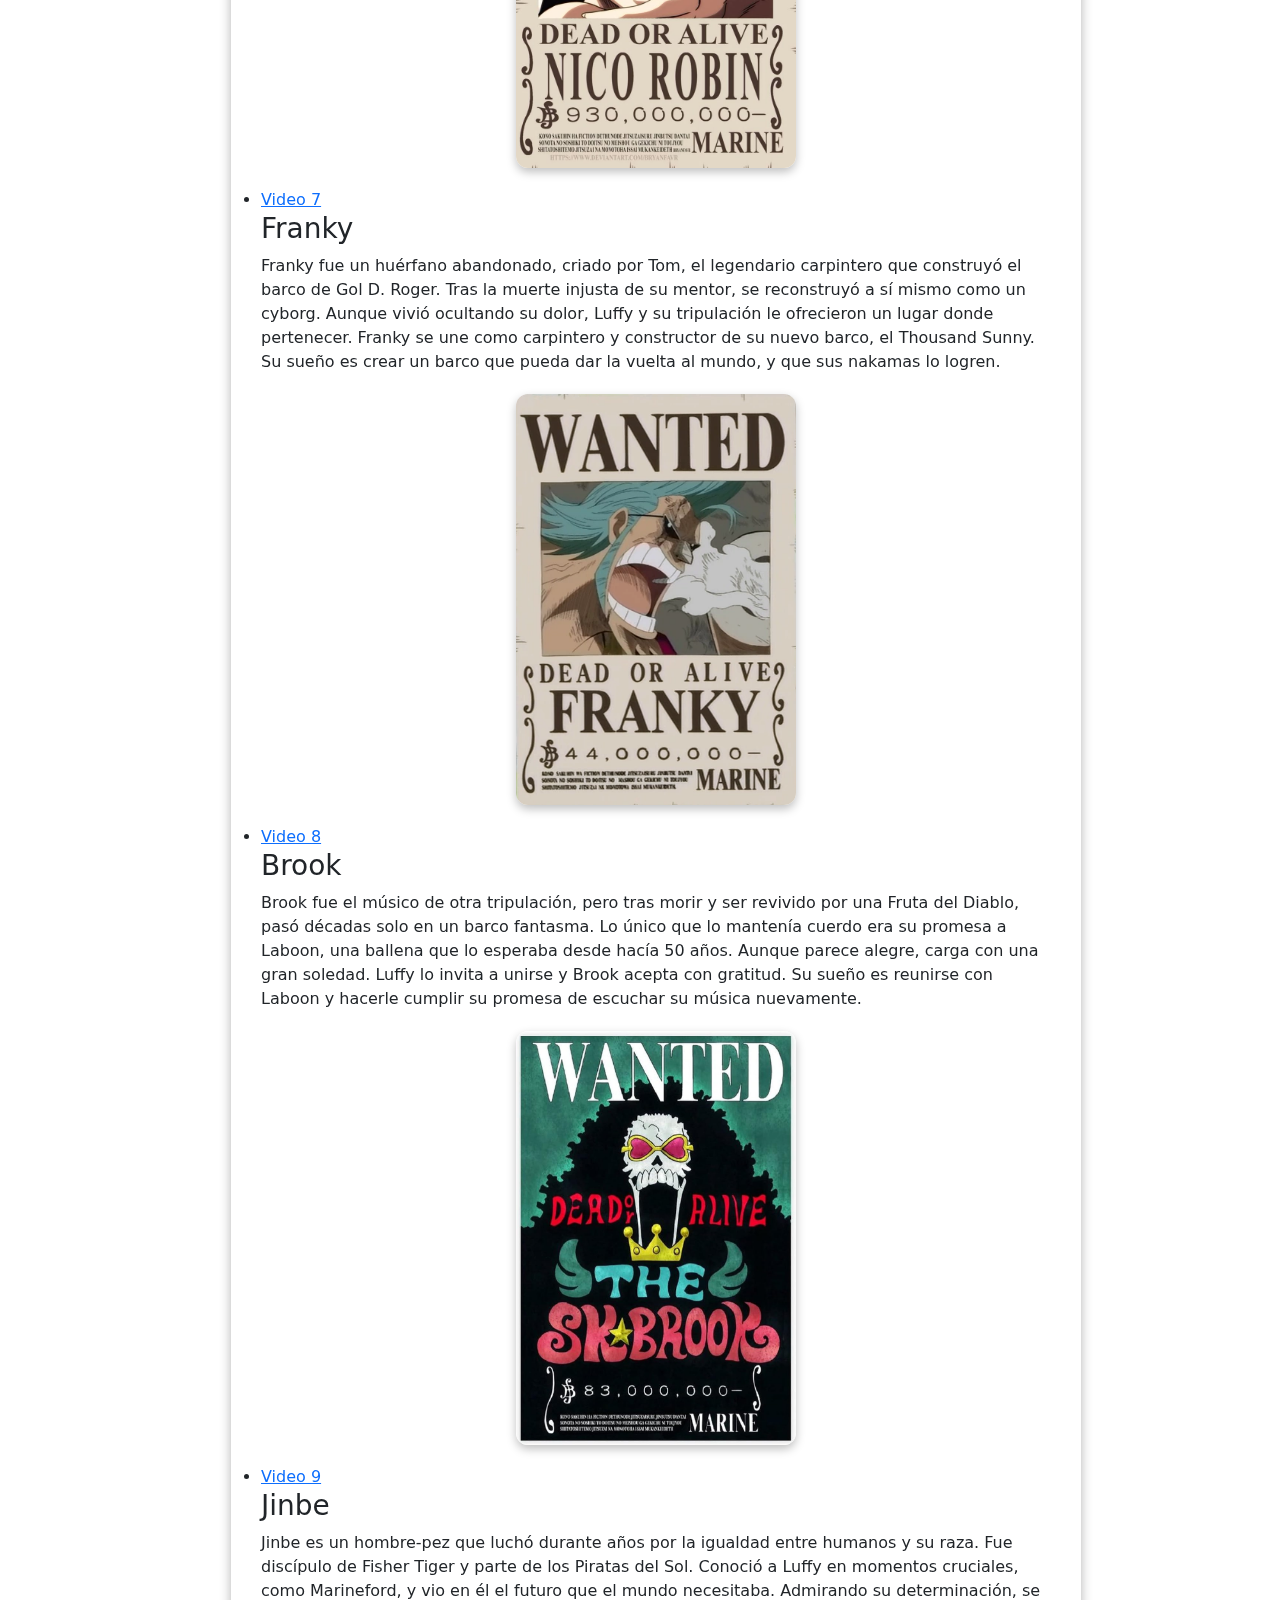
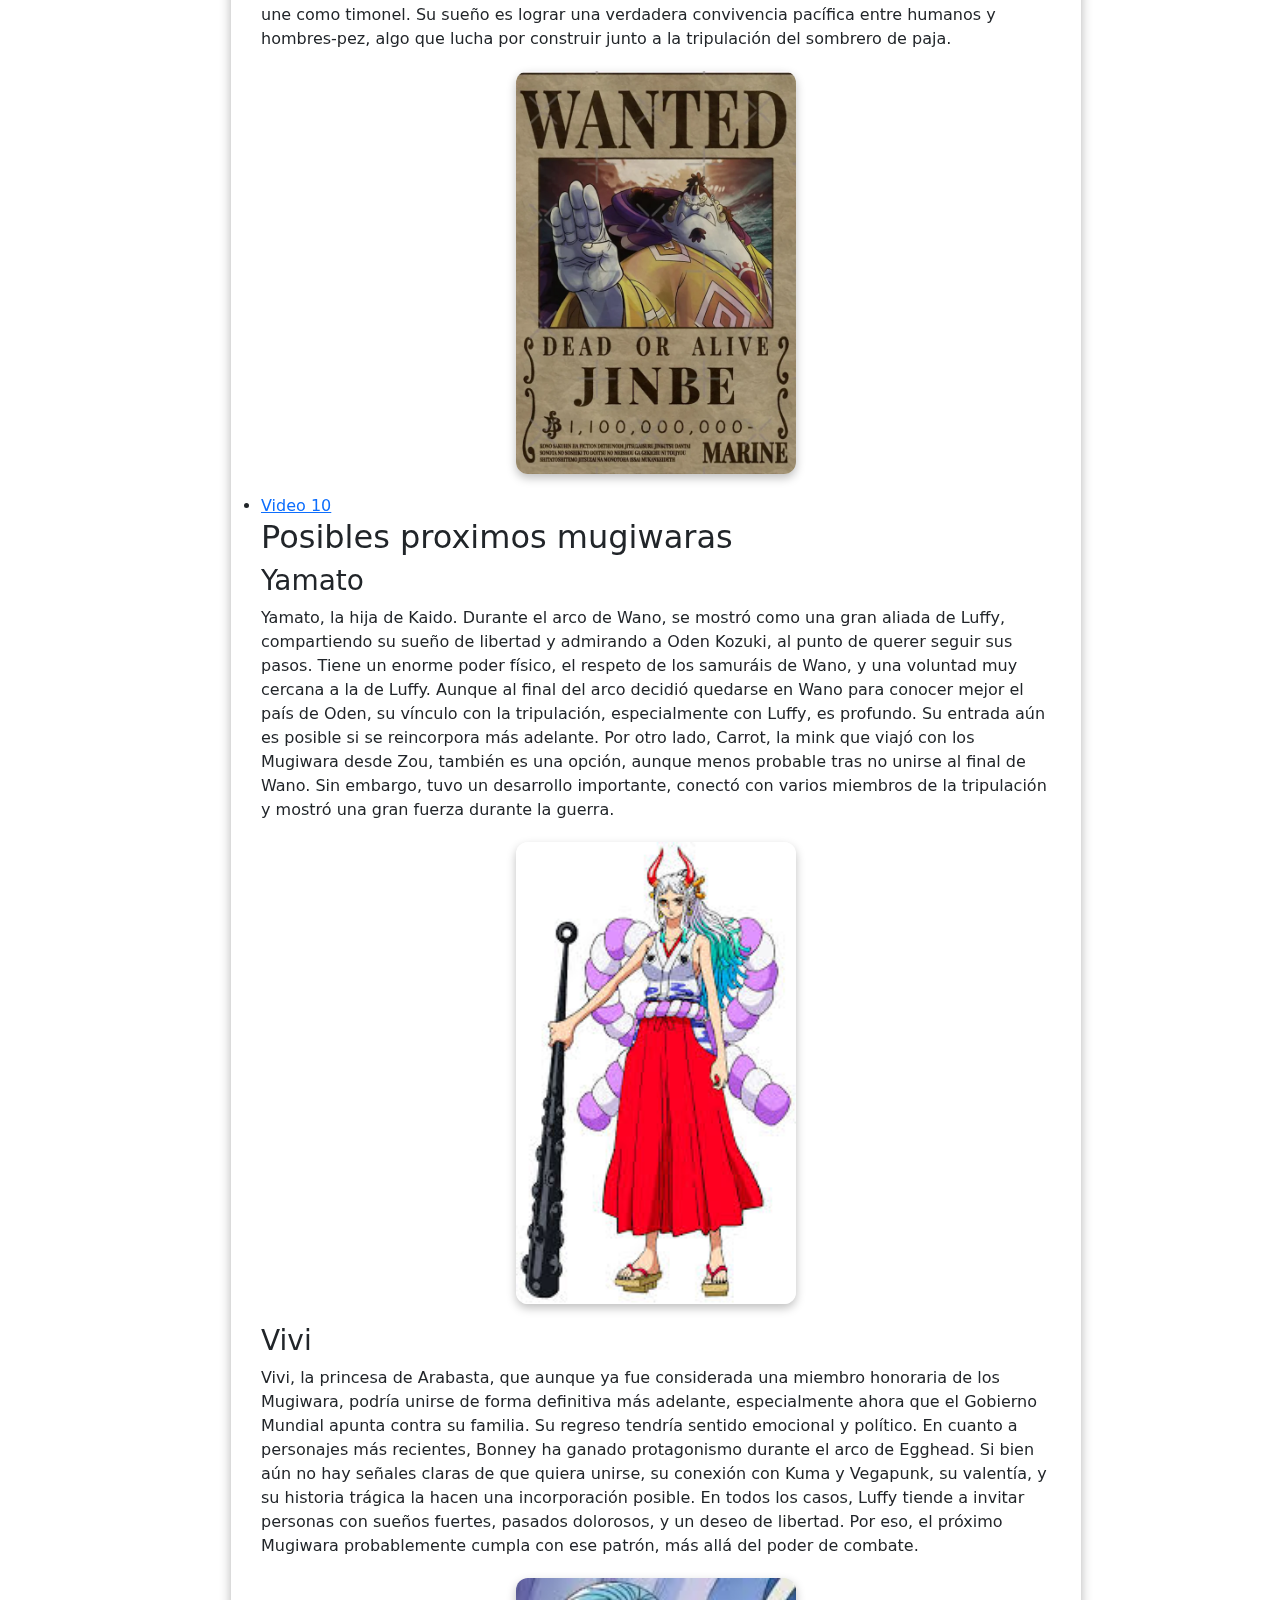
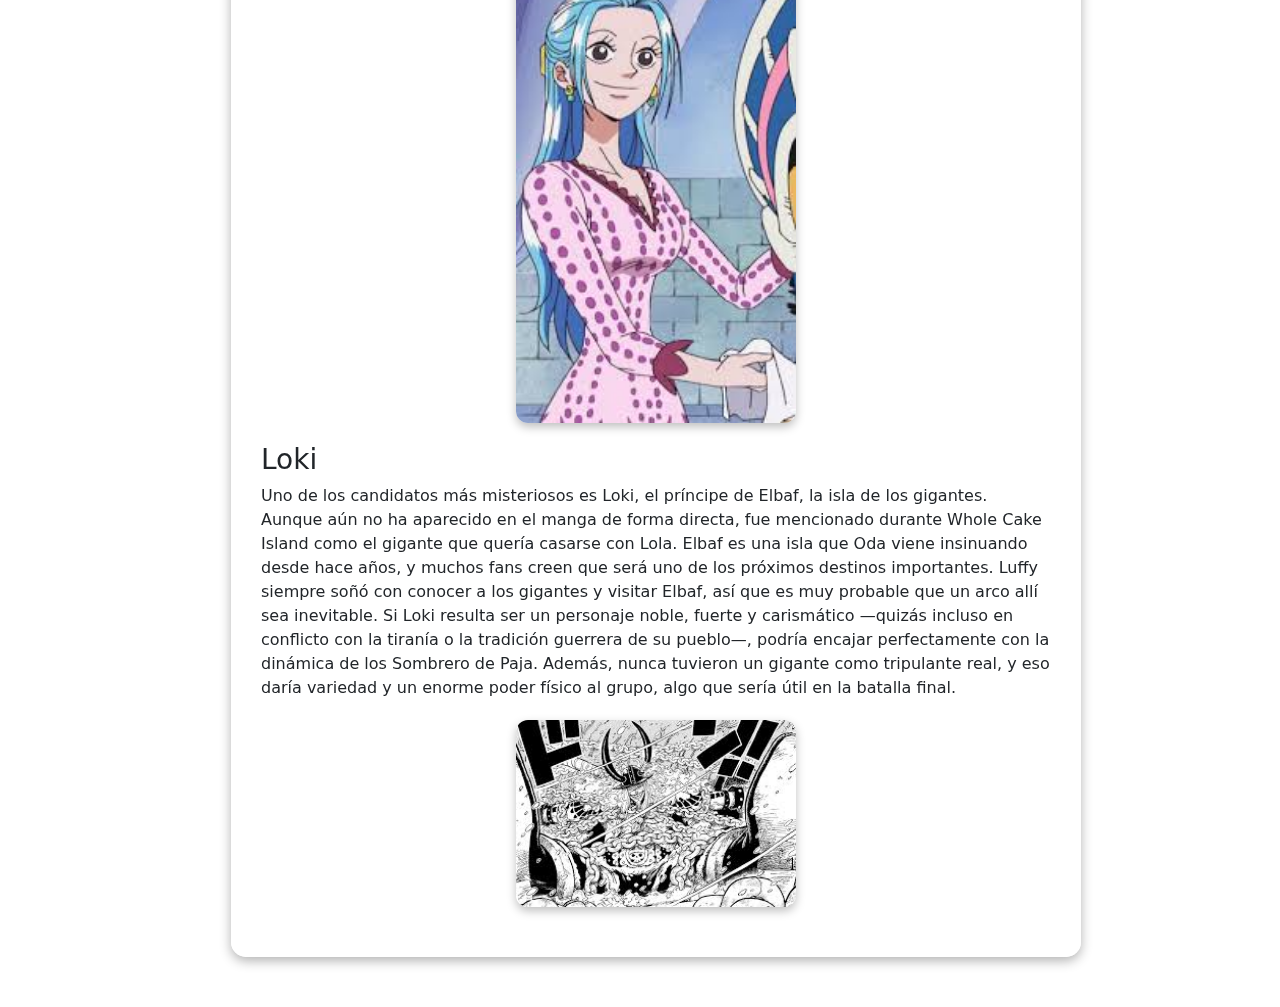
<file: pages/mugiwaras.html>
<!DOCTYPE html>
<html lang="en">

  <head>
     <link rel="stylesheet" href="">
     <link rel="shortcut icon" href="../imagenes/html.PNG" type="image/x-icon">
     <title>Mugiwaras</title>
     <link rel="stylesheet" href="../css/mugiwaras.css">
     <link rel="stylesheet" href="https://cdn.jsdelivr.net/npm/bootstrap@5.3.3/dist/css/bootstrap.min.css">

  </head>


   <nav class="navbar navbar-expand-lg navbar-dark bg-dark sticky-top">
      <div class="container">
         <a class="navbar-brand" href="index.html">One Piece</a>
        <button class="navbar-toggler" type="button" data-bs-toggle="collapse" data-bs-target="#navbarNav" 
        aria-controls="navbarNav" aria-expanded="false" aria-label="Toggle navigation">
          <span class="navbar-toggler-icon"></span>
         </button>
  
      <div class="collapse navbar-collapse justify-content-center" id="navbarNav">
        <ul class="navbar-nav">
         <li class="nav-item mx-2">
             <a class="nav-link btn btn-outline-light px-3" href="../pages/frutas.html">Frutas</a>
         </li>
          <li class="nav-item mx-2">
              <a class="nav-link btn btn-outline-light px-3" href="../pages/haki.html">Haki</a>
         </li>
          <li class="nav-item mx-2">
             <a class="nav-link btn btn-outline-light px-3" href="../pages/mugiwaras.html">Mugiwaras</a>
         </li>
          <li class="nav-item mx-2">
           <a class="nav-link btn btn-outline-light px-3" href="../pages/piratas.html">Sagas</a>
         </li>
         <li class="nav-item mx-2">
           <a class="nav-link btn btn-outline-light px-3" href="../pages/productos.html">Tienda</a>
         </li>
        </ul>
     </div>

       <a href="../index.html" class="btn btn-primary px-4 py-2 fs-5 fw-bold ms-lg-3">Inicio</a>
     </div>
  </nav>

  <script src="https://cdn.jsdelivr.net/npm/bootstrap@5.3.3/dist/js/bootstrap.bundle.min.js"></script>

   <body>
     <ul>
    <div class="contenedor">
       <h1>La tripulacion de Luffy</h1>
       <h2>¿Porque son llamados asi?</h2>
       <p>"Mugiwara" (麦わら) en japonés significa "paja de trigo" o "paja de cebada". Sin embargo, en el contexto de la serie "One Piece", "Mugiwara" se traduce comúnmente como "Sombrero de Paja". Este término se refiere al famoso sombrero de paja que Monkey D. Luffy, el protagonista de la serie, usa, y también se usa para referirse a la tripulación de Luffy, los "Piratas del Sombrero de Paja".  
      </p>
      <h2>¿cual es su historia?</h2>
      <h3>Monkey D. Luffy</h3>
      <p>Luffy es el capitán de los Piratas del Sombrero de Paja. Desde niño soñó con convertirse en el Rey de los Piratas, inspirado por Shanks, quien le salvó la vida y le dejó su sombrero de paja como símbolo de confianza. Tras comer accidentalmente la Fruta Gomu Gomu, obtuvo un cuerpo de goma. A lo largo de su vida sufrió varias pérdidas dolorosas, como la muerte de su hermano Ace, pero su espíritu nunca se quebró. Su sueño no es simplemente ser el más fuerte, sino ser el más libre, y encontrar el legendario tesoro “One Piece”, cumpliendo su promesa y su libertad absoluta en el mar. </p>
      <img src="../imagenes/luffy cartel.jpg" alt="Luffy" width="300">
      <li><a href="https://www.youtube.com/watch?v=Y3TjjKYOAdY" target="_blank">Video 1</a></li>

      <h3>Roronoa Zoro</h3>
      <p>Zoro fue un espadachín que entrenaba incansablemente junto a Kuina, su rival y amiga de la infancia. Tras su trágica muerte, juró que se convertiría en el mejor espadachín del mundo en su honor. Conoció a Luffy cuando estaba a punto de ser ejecutado, y este lo salvó sin dudar. Desde entonces, se convirtió en su primer compañero. Zoro nunca pierde el rumbo: su objetivo es derrotar a Dracule Mihawk y cumplir su promesa a Kuina, todo sin desviar su lealtad hacia su capitán.</p>
      <img src="../imagenes/cartel zoro.jfif" alt="Fruta Gomu Gomu" width="300">
      <li><a href="https://www.youtube.com/watch?v=0aA_EN8Q5Bo" target="_blank">Video 2</a></li>

      <h3>Nami</h3>
      <p>Nami fue adoptada por Bellemere, una marine que dio su vida por protegerla. Cuando Arlong, un cruel hombre-pez, conquistó su aldea, Nami fue forzada a trabajar para él, robando y cartografiando el mundo con la esperanza de liberar a su gente. Sufrió en silencio durante años hasta que Luffy llegó y enfrentó a Arlong por ella. Desde ese día, se unió a la tripulación como navegante. Su sueño es dibujar el mapa completo del mundo, con la libertad de decidir su propio destino.</p>
      <img src="../imagenes/nami cartel.jpg" alt="Fruta Gomu Gomu" width="300">
      <li><a href="https://www.youtube.com/watch?v=yJrWCKHjpAU" target="_blank">Video 3</a></li>

      <h3>Ussop</h3>
      <p>Usopp es un joven con una gran imaginación, hijo del valiente Yasopp. Creció contando mentiras para alegrar a su madre enferma, y tras su muerte, quedó solo. Aunque se muestra cobarde, en los momentos clave demuestra un valor inmenso. Luffy lo invita a unirse luego de verlo defender su aldea. Usopp sueña con ser un valiente guerrero del mar, como su padre, y con que sus historias algún día se vuelvan realidad.</p>
      <img src="../imagenes/ussop cartel.jpg" alt="Fruta Gomu Gomu" width="300">
       <li><a href="https://www.youtube.com/watch?v=fwudzb2v5Og" target="_blank">Video 4</a></li>

      <h3>Vismoke Sanji</h3>
      <p>Sanji creció en el Baratie, un barco restaurante, luego de ser rescatado por Zeff, un pirata que perdió una pierna para salvarlo del hambre. Desde entonces, juró que jamás dejaría morir de hambre a nadie. Aunque proviene de una familia noble que lo maltrataba, Sanji elige vivir según sus propios principios. Se une a Luffy porque este lo acepta sin juzgarlo. Su mayor sueño es encontrar el All Blue, un mar mítico donde se cruzan peces de todos los océanos, para cocinar los mejores platos del mundo.</p>
      <img src="../imagenes/sanji cartel.webp" alt="Fruta Gomu Gomu" width="300">
      <li><a href="https://www.youtube.com/watch?v=oe4h4TQN62c" target="_blank">Video 5</a></li>



      <h3>Tony Tony Chopper</h3>
      <p>Chopper es un reno que comió la Hito Hito no Mi, lo que lo transformó en una criatura medio humana. Fue rechazado por los renos por ser diferente, y por los humanos por su apariencia. Fue adoptado por el Dr. Hiluluk, quien le enseñó sobre medicina y esperanza antes de morir. Luego fue entrenado por la Dra. Kureha. Cuando conoce a Luffy, este lo acepta sin miedo, y Chopper se une como médico de la tripulación. Su sueño es curar cualquier enfermedad del mundo, para que nadie más sufra como él lo hizo.</p>
      <img src="../imagenes/bf2cf9baae7404230505757df738d826.jpg" alt="Fruta Gomu Gomu" width="300">
      <li><a href="https://www.youtube.com/watch?v=59es0MA0m4M" target="_blank">Video 6</a></li>




      <h3>Nico Robin</h3>
      <p>Robin es una arqueóloga nacida en Ohara, una isla destruida por el Gobierno Mundial cuando ella era solo una niña. Sobrevivió siendo perseguida durante toda su vida por saber leer los Poneglyphs, algo prohibido por la historia que el gobierno quiere ocultar. Al principio se une a la tripulación como enemiga, pero con el tiempo confiesa que lo único que deseaba era vivir. Su verdadero sueño es descifrar la historia perdida del mundo y descubrir la verdad del “Siglo Vacío”.</p>
      <img src="../imagenes/robin.jpg" alt="Fruta Gomu Gomu" width="300">
      <li><a href="https://www.youtube.com/watch?v=OGyJ0HjO8Wc" target="_blank">Video 7</a></li>


      <h3>Franky</h3>
      <p>Franky fue un huérfano abandonado, criado por Tom, el legendario carpintero que construyó el barco de Gol D. Roger. Tras la muerte injusta de su mentor, se reconstruyó a sí mismo como un cyborg. Aunque vivió ocultando su dolor, Luffy y su tripulación le ofrecieron un lugar donde pertenecer. Franky se une como carpintero y constructor de su nuevo barco, el Thousand Sunny. Su sueño es crear un barco que pueda dar la vuelta al mundo, y que sus nakamas lo logren.</p>
      <img src="../imagenes/Primer_cartel_de_Franky.webp" alt="Fruta Gomu Gomu" width="300">
      <li><a href="https://www.youtube.com/watch?v=R0kLDqiSFMM" target="_blank">Video 8</a></li>


      <h3>Brook</h3>
       <p>Brook fue el músico de otra tripulación, pero tras morir y ser revivido por una Fruta del Diablo, pasó décadas solo en un barco fantasma. Lo único que lo mantenía cuerdo era su promesa a Laboon, una ballena que lo esperaba desde hacía 50 años. Aunque parece alegre, carga con una gran soledad. Luffy lo invita a unirse y Brook acepta con gratitud. Su sueño es reunirse con Laboon y hacerle cumplir su promesa de escuchar su música nuevamente.</p>
       <img src="../imagenes/brook.jpg" alt="Fruta Gomu Gomu" width="300">
       <li><a href="https://www.youtube.com/watch?v=WOiQAUNnvyE" target="_blank">Video 9</a></li>


       <h3>Jinbe</h3>
      <p>Jinbe es un hombre-pez que luchó durante años por la igualdad entre humanos y su raza. Fue discípulo de Fisher Tiger y parte de los Piratas del Sol. Conoció a Luffy en momentos cruciales, como Marineford, y vio en él el futuro que el mundo necesitaba. Admirando su determinación, se une como timonel. Su sueño es lograr una verdadera convivencia pacífica entre humanos y hombres-pez, algo que lucha por construir junto a la tripulación del sombrero de paja.</p>
      <img src="../imagenes/jinbei.webp" alt="Fruta Gomu Gomu" width="300">
        <li><a href="https://www.youtube.com/watch?v=Pg79lR7h0M" target="_blank">Video 10</a></li>

         <h2>Posibles proximos mugiwaras</h2>
         <h3>Yamato</h3>
         <p>Yamato, la hija de Kaido. Durante el arco de Wano, se mostró como una gran aliada de Luffy, compartiendo su sueño de libertad y admirando a Oden Kozuki, al punto de querer seguir sus pasos. Tiene un enorme poder físico, el respeto de los samuráis de Wano, y una voluntad muy cercana a la de Luffy. Aunque al final del arco decidió quedarse en Wano para conocer mejor el país de Oden, su vínculo con la tripulación, especialmente con Luffy, es profundo. Su entrada aún es posible si se reincorpora más adelante. Por otro lado, Carrot, la mink que viajó con los Mugiwara desde Zou, también es una opción, aunque menos probable tras no unirse al final de Wano. Sin embargo, tuvo un desarrollo importante, conectó con varios miembros de la tripulación y mostró una gran fuerza durante la guerra.</p>
        <img src="../imagenes/yamato.jfif" alt="Fruta Gomu Gomu" width="300">
      
        <h3>Vivi</h3>
         <p> Vivi, la princesa de Arabasta, que aunque ya fue considerada una miembro honoraria de los Mugiwara, podría unirse de forma definitiva más adelante, especialmente ahora que el Gobierno Mundial apunta contra su familia. Su regreso tendría sentido emocional y político. En cuanto a personajes más recientes, Bonney ha ganado protagonismo durante el arco de Egghead. Si bien aún no hay señales claras de que quiera unirse, su conexión con Kuma y Vegapunk, su valentía, y su historia trágica la hacen una incorporación posible. En todos los casos, Luffy tiende a invitar personas con sueños fuertes, pasados dolorosos, y un deseo de libertad. Por eso, el próximo Mugiwara probablemente cumpla con ese patrón, más allá del poder de combate.</p>
        <img src="../imagenes/vivi.jfif" alt="Fruta Gomu Gomu" width="300">

        <h3>Loki</h3>
         <p> Uno de los candidatos más misteriosos es Loki, el príncipe de Elbaf, la isla de los gigantes. Aunque aún no ha aparecido en el manga de forma directa, fue mencionado durante Whole Cake Island como el gigante que quería casarse con Lola. Elbaf es una isla que Oda viene insinuando desde hace años, y muchos fans creen que será uno de los próximos destinos importantes. Luffy siempre soñó con conocer a los gigantes y visitar Elbaf, así que es muy probable que un arco allí sea inevitable. Si Loki resulta ser un personaje noble, fuerte y carismático —quizás incluso en conflicto con la tiranía o la tradición guerrera de su pueblo—, podría encajar perfectamente con la dinámica de los Sombrero de Paja. Además, nunca tuvieron un gigante como tripulante real, y eso daría variedad y un enorme poder físico al grupo, algo que sería útil en la batalla final.</p>
       <img src="../imagenes/loki.jfif" alt="Fruta Gomu Gomu" width="300">

     </div> 

   </ul>
   

  </body>
</html>
</file>
<file: css/estilos.css>
h1 {
  text-align: center;
  text-decoration: underline;
}

 h2 {
      text-decoration: underline;
    }

 
    nav {
  position: sticky;
  top: 0;
  z-index: 100;
}



body {
  min-height: 100vh;
  position: relative;
  z-index: 0;
  background-image: url('../imagenes/fondo.jpeg');
  background-size: cover;
  background-repeat: no-repeat;
  background-position: center;
  background-attachment: fixed;
  margin: 0; 
  font-family: Arial, sans-serif; 
}

body::before {
  content: "";
  position: fixed; 
  top: 0;
  left: 0;
  width: 100%;
  height: 100%;
  background-color: rgba(0, 0, 0, 0.5); 
  z-index: -1; /
}

  h1 {
    text-align: center;
    color: rgb(4, 0, 255);
      color: #ffffff;
  text-align: center;
  text-decoration: underline;
  }

.aparecer {
  opacity: 0;
  transform: translateY(30px);
  transition: all 0.6s ease-out;
}

.aparecer.visible {
  opacity: 1;
  transform: translateY(0);
}

.barra-fija {
  position: sticky;
  top: 0;
  z-index: 999;
  background-color: #212529; 
}

.sticky-top {
  z-index: 1020;
}


 

section.visible {
  opacity: 1;
  transform: translateY(0);
}

  
  .contenedor{
    background-color: rgba(255, 255, 255, 0.8);
    padding: 30px;
    margin: 50px auto;
    max-width: 800px;
    border-radius: 15px;
    box-shadow: 0 4px 10px rgba(0,0,0,0.2);
  }




a {
  color: #0d6efd; 
  text-decoration: none;
  color: black; 
  text-decoration: none;
}

a:hover {
  text-decoration: underline;
  color: #0a58ca;
}


p, h1, h2, h3, h4, h5, h6 {
  color: black; 
}

  .btn-primary {
  background-color: #1a237e; 
  border-color: #1a237e;
}

.btn-primary:hover {
  background-color: #303f9f;
  border-color: #303f9f;
}
</file>
<file: html/estilos.css>
body {

  justify-content: center;
 

}


h1 {
  text-align: center;
  text-decoration: underline;
}

 h2 {
      text-decoration: underline;
    }


body {
     margin: 0;
      overflow-x: hidden;
    background-image: url("imagenes/WhatsApp\ Image\ 2025-05-19\ at\ 15.16.23.jpeg");
    background-size: cover;
    background-repeat: no-repeat;
    background-position: center;
    background-attachment: fixed;
  }
  .contenedor{
    background-color: rgba(255, 255, 255, 0.8);
    padding: 30px;
    margin: 50px auto;
    max-width: 800px;
    border-radius: 15px;
    box-shadow: 0 4px 10px rgba(0,0,0,0.2);
  }




a {
  color: black; 
  text-decoration: none;
}


p, h1, h2, h3, h4, h5, h6 {
  color: black; 
}
</file>
<file: css/mugiwaras.css>
body {
  min-height: 100vh;
  position: relative;
  z-index: 0;
  background-image: url('../imagenes/fondo.jpeg');
  background-size: cover;
  background-repeat: no-repeat;
  background-position: center;
  background-attachment: fixed;
  margin: 0; 
  font-family: Arial, sans-serif; 
}

body::before {
  content: "";
  position: fixed;
  inset: 0;
  background: rgba(0, 0, 0, 0.6); /* opaca la imagen */
  z-index: -1;
}


h1 {
  text-align: center;
}

.contenedor {
  background-color: rgba(255, 255, 255, 0.85);
  padding: 30px;
  margin: 50px auto;
  max-width: 850px;
  border-radius: 15px;
  box-shadow: 0 4px 12px rgba(0, 0, 0, 0.3);
}


img {
  display: block;
  margin: 20px auto;
  width: 280px;
  height: auto;
  border-radius: 12px;
  box-shadow: 0 4px 10px rgba(0, 0, 0, 0.25);
  transition: transform 0.3s ease;
}

img:hover {
  transform: scale(1.05);
}
</file>
<file: piratas.css>
body {

    justify-content: center;

  
  }
  
  
  h1 {
    text-align: center;
    
  }
  
  
  body {
      background-image: url("imagenes/car.jpeg");

    }
    .contenedor{
      background-color: rgba(255, 255, 255, 0.8); /* blanco con un poco de transparencia */
      padding: 30px;
      margin: 50px auto;
      max-width: 800px;
      border-radius: 15px;
      box-shadow: 0 4px 10px rgba(0,0,0,0.2);
    }
</file>
<file: css/productos.css>
body {
  background-color: #f5f5f5;
  font-family: Arial, sans-serif;
  margin: 0;
  overflow-x: hidden;
  
      margin: 0;
      overflow-x: hidden;


}

body::before {
  content: "";
  position: fixed;
  top: 0; left: 0;
  width: 100%;
  height: 100%;
  background-color: rgba(0, 0, 0, 0.5);
  z-index: -1;
}

  .aparecer {
    opacity: 0;
    transform: translateY(50px);
    transition: opacity 0.8s ease, transform 0.8s ease;
  }

  .aparecer.visible {
    opacity: 1;
    transform: translateY(0);
  }


.productos {
  display: grid;
  grid-template-columns: repeat(auto-fit, minmax(250px, 1fr));
  gap: 20px;
  padding: 30px;
}

.producto {
  background-color: white;
  border-radius: 10px;
  box-shadow: 0 4px 8px rgba(0,0,0,0.1);
  overflow: hidden;
  display: flex;
  flex-direction: column;
  justify-content: space-between;
  padding: 15px;
  transition: transform 0.2s;
}

.producto:hover {
  transform: scale(1.03);
}

.producto img {
  width: 100%;
  height: 200px;
  object-fit: cover;
  border-radius: 8px;
}

.producto h4 {
  margin: 10px 0 5px;
  font-size: 1.1rem;
}

.producto p {
  font-size: 1rem;
  color: #28a745;
  font-weight: bold;
}
</file>
<file: html/mugiwaras.css>
body {

    justify-content: center;
    font-family: Arial, Helvetica, sans-serif;
  
  }
  
  
  h1 {
    text-align: center;
    
  }
  
  
  body {
      background-image: url("imagenes/si.jpeg");

    }
    .contenedor{
      background-color: rgba(255, 255, 255, 0.8); /* blanco con un poco de transparencia */
      padding: 30px;
      margin: 50px auto;
      max-width: 800px;
      border-radius: 15px;
      box-shadow: 0 4px 10px rgba(0,0,0,0.2);
    }
</file>
<file: html/productos.css>
body {
  background-color: #f5f5f5;
  font-family: Arial, sans-serif;
  margin: 0;
  overflow-x: hidden;
}

.productos {
  display: grid;
  grid-template-columns: repeat(auto-fit, minmax(250px, 1fr));
  gap: 20px;
  padding: 30px;
}

.producto {
  background-color: white;
  border-radius: 10px;
  box-shadow: 0 4px 8px rgba(0,0,0,0.1);
  overflow: hidden;
  display: flex;
  flex-direction: column;
  justify-content: space-between;
  padding: 15px;
  transition: transform 0.2s;
}

.producto:hover {
  transform: scale(1.03);
}

.producto img {
  width: 100%;
  height: 200px;
  object-fit: cover;
  border-radius: 8px;
}

.producto h4 {
  margin: 10px 0 5px;
  font-size: 1.1rem;
}

.producto p {
  font-size: 1rem;
  color: #28a745;
  font-weight: bold;
}
</file>
<file: css/frutas.css>
body {
  min-height: 100vh;
  position: relative;
  z-index: 0;
  background-image: url('../imagenes/fondo.jpeg');
  background-size: cover;
  background-repeat: no-repeat;
  background-position: center;
  background-attachment: fixed;
  margin: 0; 
  font-family: Arial, sans-serif; 
}


body::before {
  content: "";
  position: fixed;
  inset: 0;
  background: rgba(0, 0, 0, 0.6); /* opaca la imagen */
  z-index: -1;
}


h1 {
  text-align: center;
}

.contenedor {
  background-color: rgba(255, 255, 255, 0.85);
  
  padding: 30px;
  margin: 50px auto;
  max-width: 850px;
  border-radius: 15px;
  box-shadow: 0 4px 12px rgba(0, 0, 0, 0.3);
}

img {
  display: block;
  margin: 20px auto;
  width: 280px;
  height: auto;
  border-radius: 12px;
  box-shadow: 0 4px 10px rgba(0, 0, 0, 0.25);
  transition: transform 0.3s ease;
}

img:hover {
  transform: scale(1.05);
}
</file>
<file: css/haki.css>
body {
  min-height: 100vh;
  position: relative;
  z-index: 0;
  background-image: url('../imagenes/fondo.jpeg');
  background-size: cover;
  background-repeat: no-repeat;
  background-position: center;
  background-attachment: fixed;
  margin: 0; 
  font-family: Arial, sans-serif; 
}

body::before {
  content: "";
  position: fixed;
  inset: 0;
  background: rgba(0, 0, 0, 0.6); /* opaca la imagen */
  z-index: -1;
}


h1 {
  text-align: center;
}

.contenedor {
  background-color: rgba(255, 255, 255, 0.85);
  padding: 30px;
  margin: 50px auto;
  max-width: 850px;
  border-radius: 15px;
  box-shadow: 0 4px 12px rgba(0, 0, 0, 0.3);
}

img {
  display: block;
  margin: 20px auto;
  width: 280px;
  height: auto;
  border-radius: 12px;
  box-shadow: 0 4px 10px rgba(0, 0, 0, 0.25);
  transition: transform 0.3s ease;
}

img:hover {
  transform: scale(1.05);
}
</file>
